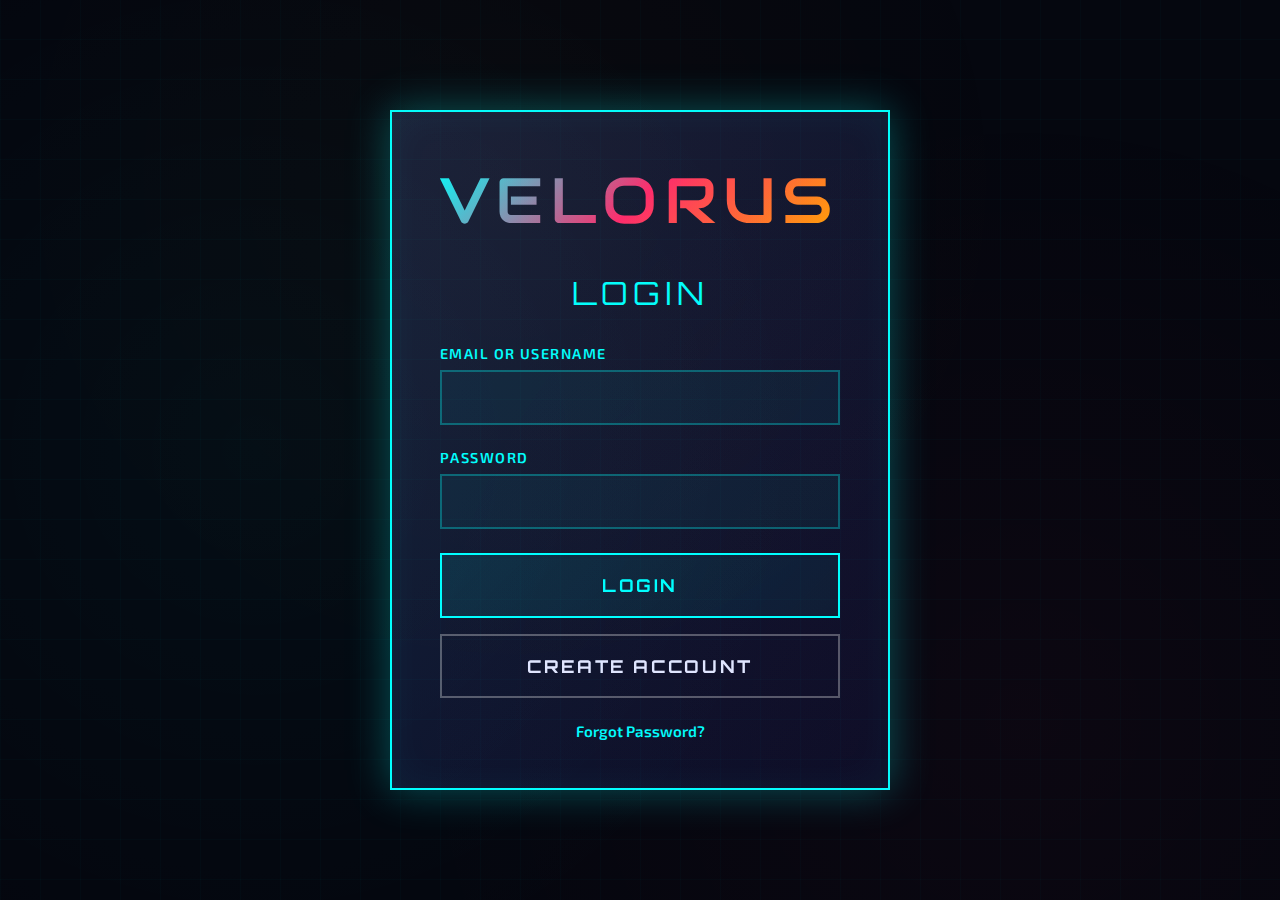
<file: index.html>
<!DOCTYPE html>
<html lang="en">
<head>
    <meta charset="UTF-8">
    <meta name="viewport" content="width=device-width, initial-scale=1.0">
    <title>VELORUSH - Rebuild Edition</title>
    <style>
        @import url('https://fonts.googleapis.com/css2?family=Orbitron:wght@400;500;600;700;800;900&family=Exo+2:wght@100;200;300;400;500;600;700;800;900&family=Audiowide&display=swap');
        
        * {
            margin: 0;
            padding: 0;
            box-sizing: border-box;
        }
        
        :root {
            --primary: #00ffff;
            --secondary: #ff2a6d;
            --accent: #ffaa00;
            --dark: #0a0e27;
            --darker: #05070f;
            --surface: #1a1f3a;
            --text: #e0e6ff;
            --success: #00ff88;
            --danger: #ff3366;
        }
        
        body {
            font-family: 'Exo 2', sans-serif;
            background: var(--darker);
            color: var(--text);
            overflow-x: hidden;
            position: relative;
        }
        
        /* Animated background */
        body::before {
            content: '';
            position: fixed;
            top: 0;
            left: 0;
            width: 100%;
            height: 100%;
            background: 
                radial-gradient(circle at 20% 50%, rgba(0,255,255,0.03) 0%, transparent 50%),
                radial-gradient(circle at 80% 80%, rgba(255,42,109,0.03) 0%, transparent 50%),
                radial-gradient(circle at 40% 20%, rgba(255,170,0,0.02) 0%, transparent 50%);
            pointer-events: none;
            z-index: 0;
        }
        
        body::after {
            content: '';
            position: fixed;
            top: 0;
            left: 0;
            width: 100%;
            height: 100%;
            background: 
                linear-gradient(90deg, rgba(0,255,255,0.02) 1px, transparent 1px),
                linear-gradient(0deg, rgba(0,255,255,0.02) 1px, transparent 1px);
            background-size: 40px 40px;
            pointer-events: none;
            z-index: 0;
            animation: gridMove 20s linear infinite;
        }
        
        @keyframes gridMove {
            0% { transform: translate(0, 0); }
            100% { transform: translate(40px, 40px); }
        }
        
        .container {
            position: relative;
            z-index: 1;
            max-width: 1400px;
            margin: 0 auto;
            padding: 2rem;
        }
        
        /* Auth screens */
        .auth-screen {
            display: none;
            min-height: 100vh;
            justify-content: center;
            align-items: center;
            padding: 2rem;
        }
        
        .auth-screen.active {
            display: flex;
        }
        
        .auth-container {
            background: linear-gradient(135deg, rgba(26,31,58,0.95) 0%, rgba(10,14,39,0.95) 100%);
            border: 2px solid var(--primary);
            box-shadow: 0 0 40px rgba(0,255,255,0.3), inset 0 0 40px rgba(0,255,255,0.05);
            padding: 3rem;
            max-width: 500px;
            width: 100%;
            animation: slideUp 0.6s ease-out;
        }
        
        @keyframes slideUp {
            from {
                opacity: 0;
                transform: translateY(30px);
            }
            to {
                opacity: 1;
                transform: translateY(0);
            }
        }
        
        .auth-logo {
            font-family: 'Audiowide', cursive;
            font-size: 4rem;
            text-align: center;
            background: linear-gradient(135deg, var(--primary), var(--secondary), var(--accent));
            -webkit-background-clip: text;
            -webkit-text-fill-color: transparent;
            background-clip: text;
            margin-bottom: 2rem;
            letter-spacing: 0.1em;
            animation: glow 3s ease-in-out infinite;
        }
        
        @keyframes glow {
            0%, 100% { filter: drop-shadow(0 0 10px var(--primary)); }
            50% { filter: drop-shadow(0 0 20px var(--secondary)); }
        }
        
        .auth-title {
            font-family: 'Orbitron', sans-serif;
            font-size: 2rem;
            text-align: center;
            margin-bottom: 2rem;
            color: var(--primary);
            text-transform: uppercase;
            letter-spacing: 0.15em;
        }
        
        .form-group {
            margin-bottom: 1.5rem;
        }
        
        .form-label {
            display: block;
            font-size: 0.9rem;
            font-weight: 600;
            margin-bottom: 0.5rem;
            color: var(--primary);
            text-transform: uppercase;
            letter-spacing: 0.1em;
        }
        
        .form-input {
            width: 100%;
            padding: 1rem;
            background: rgba(0,255,255,0.05);
            border: 2px solid rgba(0,255,255,0.3);
            color: var(--text);
            font-size: 1rem;
            font-family: 'Exo 2', sans-serif;
            transition: all 0.3s ease;
        }
        
        .form-input:focus {
            outline: none;
            border-color: var(--primary);
            box-shadow: 0 0 15px rgba(0,255,255,0.3);
            background: rgba(0,255,255,0.1);
        }
        
        .btn {
            width: 100%;
            padding: 1.2rem;
            font-family: 'Orbitron', sans-serif;
            font-size: 1.1rem;
            font-weight: 700;
            text-transform: uppercase;
            letter-spacing: 0.15em;
            border: 2px solid var(--primary);
            background: linear-gradient(135deg, rgba(0,255,255,0.1), rgba(0,255,255,0.05));
            color: var(--primary);
            cursor: pointer;
            transition: all 0.3s ease;
            position: relative;
            overflow: hidden;
        }
        
        .btn::before {
            content: '';
            position: absolute;
            top: 0;
            left: -100%;
            width: 100%;
            height: 100%;
            background: linear-gradient(90deg, transparent, rgba(0,255,255,0.3), transparent);
            transition: left 0.5s ease;
        }
        
        .btn:hover {
            background: linear-gradient(135deg, rgba(0,255,255,0.2), rgba(0,255,255,0.1));
            box-shadow: 0 0 20px rgba(0,255,255,0.4);
            transform: translateY(-2px);
        }
        
        .btn:hover::before {
            left: 100%;
        }
        
        .btn:active {
            transform: translateY(0);
        }
        
        .btn-secondary {
            background: none;
            border-color: rgba(255,255,255,0.3);
            color: var(--text);
            margin-top: 1rem;
        }
        
        .btn-secondary:hover {
            border-color: var(--secondary);
            color: var(--secondary);
            box-shadow: 0 0 20px rgba(255,42,109,0.3);
        }
        
        .auth-link {
            text-align: center;
            margin-top: 1.5rem;
            font-size: 0.95rem;
        }
        
        .auth-link a {
            color: var(--primary);
            text-decoration: none;
            font-weight: 600;
            transition: all 0.3s ease;
        }
        
        .auth-link a:hover {
            color: var(--secondary);
            text-shadow: 0 0 10px var(--secondary);
        }
        
        .error-message {
            background: rgba(255,51,102,0.1);
            border: 1px solid var(--danger);
            color: var(--danger);
            padding: 1rem;
            margin-bottom: 1rem;
            text-align: center;
            font-size: 0.9rem;
            animation: shake 0.5s ease;
        }
        
        @keyframes shake {
            0%, 100% { transform: translateX(0); }
            25% { transform: translateX(-10px); }
            75% { transform: translateX(10px); }
        }
        
        .success-message {
            background: rgba(0,255,136,0.1);
            border: 1px solid var(--success);
            color: var(--success);
            padding: 1rem;
            margin-bottom: 1rem;
            text-align: center;
            font-size: 0.9rem;
        }
        
        /* Main game UI */
        .game-wrapper {
            display: none;
            min-height: 100vh;
        }
        
        .game-wrapper.active {
            display: block;
        }
        
        /* Header */
        .game-header {
            position: fixed;
            top: 0;
            left: 0;
            right: 0;
            z-index: 1000;
            background: rgba(10,14,39,0.95);
            backdrop-filter: blur(10px);
            border-bottom: 2px solid var(--primary);
            padding: 1rem 2rem;
            display: flex;
            justify-content: space-between;
            align-items: center;
        }
        
        .game-logo {
            font-family: 'Audiowide', cursive;
            font-size: 2rem;
            background: linear-gradient(135deg, var(--primary), var(--accent));
            -webkit-background-clip: text;
            -webkit-text-fill-color: transparent;
            background-clip: text;
            letter-spacing: 0.1em;
        }
        
        .player-info {
            display: flex;
            gap: 2rem;
            align-items: center;
        }
        
        .stat-display {
            display: flex;
            align-items: center;
            gap: 0.5rem;
            font-family: 'Orbitron', sans-serif;
            font-weight: 600;
        }
        
        .stat-icon {
            font-size: 1.2rem;
        }
        
        .stat-value {
            color: var(--accent);
            font-size: 1.1rem;
        }
        
        .logout-btn {
            padding: 0.6rem 1.5rem;
            background: rgba(255,51,102,0.2);
            border: 2px solid var(--danger);
            color: var(--danger);
            font-family: 'Orbitron', sans-serif;
            font-weight: 600;
            cursor: pointer;
            transition: all 0.3s ease;
            text-transform: uppercase;
            font-size: 0.85rem;
            letter-spacing: 0.1em;
        }
        
        .logout-btn:hover {
            background: rgba(255,51,102,0.3);
            box-shadow: 0 0 15px rgba(255,51,102,0.4);
        }
        
        /* Main menu */
        .main-menu {
            min-height: 100vh;
            display: flex;
            flex-direction: column;
            justify-content: center;
            align-items: center;
            padding: 6rem 2rem 2rem;
        }
        
        .menu-grid {
            display: grid;
            grid-template-columns: repeat(3, 1fr);
            gap: 2rem;
            max-width: 1200px;
            width: 100%;
            margin-top: 3rem;
        }
        
        .menu-card {
            background: linear-gradient(135deg, rgba(26,31,58,0.6), rgba(10,14,39,0.6));
            border: 2px solid var(--primary);
            padding: 3rem 2rem;
            cursor: pointer;
            transition: all 0.3s ease;
            position: relative;
            overflow: hidden;
        }
        
        .menu-card::before {
            content: '';
            position: absolute;
            top: -50%;
            left: -50%;
            width: 200%;
            height: 200%;
            background: linear-gradient(45deg, transparent, rgba(0,255,255,0.1), transparent);
            transform: rotate(45deg);
            transition: all 0.6s ease;
        }
        
        .menu-card:hover::before {
            left: 100%;
        }
        
        .menu-card:hover {
            border-color: var(--secondary);
            box-shadow: 0 0 30px rgba(0,255,255,0.3);
            transform: translateY(-10px);
        }
        
        .menu-icon {
            font-size: 4rem;
            text-align: center;
            margin-bottom: 1rem;
        }
        
        .menu-title {
            font-family: 'Orbitron', sans-serif;
            font-size: 1.8rem;
            text-align: center;
            color: var(--primary);
            margin-bottom: 0.5rem;
            text-transform: uppercase;
            letter-spacing: 0.1em;
        }
        
        .menu-description {
            text-align: center;
            font-size: 0.95rem;
            color: rgba(224,230,255,0.7);
            line-height: 1.5;
        }
        
        /* Game screens */
        .game-screen {
            display: none;
            min-height: 100vh;
            padding: 6rem 2rem 2rem;
        }
        
        .game-screen.active {
            display: block;
            animation: fadeIn 0.5s ease;
        }
        
        @keyframes fadeIn {
            from { opacity: 0; }
            to { opacity: 1; }
        }
        
        .screen-header {
            display: flex;
            justify-content: space-between;
            align-items: center;
            margin-bottom: 2rem;
        }
        
        .screen-title {
            font-family: 'Orbitron', sans-serif;
            font-size: 3rem;
            color: var(--primary);
            text-transform: uppercase;
            letter-spacing: 0.15em;
        }
        
        .back-button {
            padding: 0.8rem 2rem;
            background: rgba(255,255,255,0.05);
            border: 2px solid rgba(255,255,255,0.3);
            color: var(--text);
            font-family: 'Orbitron', sans-serif;
            font-weight: 600;
            cursor: pointer;
            transition: all 0.3s ease;
            text-transform: uppercase;
            letter-spacing: 0.1em;
        }
        
        .back-button:hover {
            border-color: var(--primary);
            color: var(--primary);
            box-shadow: 0 0 15px rgba(0,255,255,0.3);
        }
        
        /* Racing viewport */
        .racing-viewport {
            width: 100%;
            max-width: 1400px;
            margin: 0 auto;
            aspect-ratio: 16/9;
            background: linear-gradient(180deg, #1a0a2e 0%, #0a0612 100%);
            border: 3px solid var(--primary);
            box-shadow: 0 0 40px rgba(0,255,255,0.4);
            position: relative;
            overflow: hidden;
        }
        
        /* Enhanced road with perspective */
        .road-system {
            position: absolute;
            bottom: 0;
            left: 0;
            right: 0;
            height: 100%;
            perspective: 800px;
            perspective-origin: 50% 100%;
        }
        
        .road-surface {
            position: absolute;
            bottom: -50%;
            left: 50%;
            transform: translateX(-50%) rotateX(75deg);
            width: 200%;
            height: 400%;
            background: 
                linear-gradient(90deg, 
                    transparent 0%, 
                    transparent 44%, 
                    var(--accent) 45%,
                    var(--accent) 46%,
                    transparent 47%,
                    transparent 53%,
                    var(--accent) 54%,
                    var(--accent) 55%,
                    transparent 56%,
                    transparent 100%
                ),
                repeating-linear-gradient(
                    0deg,
                    #2a2a3e 0px,
                    #2a2a3e 100px,
                    #1a1a2e 100px,
                    #1a1a2e 110px,
                    transparent 110px,
                    transparent 120px
                );
            transform-style: preserve-3d;
        }
        
        .road-surface.moving {
            animation: roadFlow 1.5s linear infinite;
        }
        
        @keyframes roadFlow {
            0% { transform: translateX(-50%) translateY(0) rotateX(75deg); }
            100% { transform: translateX(-50%) translateY(120px) rotateX(75deg); }
        }
        
        /* Enhanced player car */
        .player-vehicle {
            position: absolute;
            bottom: 20%;
            left: 50%;
            transform: translateX(-50%);
            width: 140px;
            height: 240px;
            transition: left 0.15s ease-out, transform 0.15s ease-out;
            z-index: 100;
        }
        
        .vehicle-chassis {
            width: 100%;
            height: 100%;
            background: linear-gradient(135deg, #ff6b35 0%, #ff8c5a 50%, #ff6b35 100%);
            clip-path: polygon(25% 0%, 75% 0%, 100% 25%, 100% 100%, 0% 100%, 0% 25%);
            position: relative;
            box-shadow: 0 15px 40px rgba(255,107,53,0.8);
            filter: brightness(1.1);
        }
        
        .vehicle-windshield {
            position: absolute;
            top: 8%;
            left: 18%;
            width: 64%;
            height: 22%;
            background: linear-gradient(180deg, rgba(0,217,255,0.4), rgba(0,217,255,0.2));
            clip-path: polygon(15% 0%, 85% 0%, 100% 100%, 0% 100%);
            border: 1px solid rgba(0,255,255,0.5);
        }
        
        .vehicle-headlights {
            position: absolute;
            bottom: 8%;
            width: 35%;
            height: 12px;
            background: var(--primary);
            box-shadow: 0 0 25px var(--primary), 0 0 50px var(--primary);
        }
        
        .vehicle-headlights.left {
            left: 8%;
        }
        
        .vehicle-headlights.right {
            right: 8%;
        }
        
        .vehicle-spoiler {
            position: absolute;
            top: 15%;
            left: 10%;
            width: 80%;
            height: 6px;
            background: linear-gradient(90deg, transparent, var(--primary), transparent);
            box-shadow: 0 0 10px var(--primary);
        }
        
        /* AI vehicles */
        .ai-vehicle {
            position: absolute;
            width: 100px;
            height: 180px;
            transition: all 0.2s linear;
            z-index: 50;
        }
        
        .ai-vehicle .vehicle-chassis {
            background: linear-gradient(135deg, #00d4ff 0%, #0099cc 50%, #00d4ff 100%);
            box-shadow: 0 10px 30px rgba(0,212,255,0.6);
        }
        
        /* HUD System */
        .hud-overlay {
            position: absolute;
            top: 0;
            left: 0;
            right: 0;
            bottom: 0;
            pointer-events: none;
            z-index: 200;
        }
        
        .speedometer {
            position: absolute;
            bottom: 40px;
            right: 40px;
            text-align: center;
        }
        
        .speed-number {
            font-family: 'Orbitron', sans-serif;
            font-size: 5rem;
            font-weight: 900;
            line-height: 1;
            color: var(--primary);
            text-shadow: 0 0 30px var(--primary);
            letter-spacing: -0.05em;
        }
        
        .speed-unit {
            font-family: 'Orbitron', sans-serif;
            font-size: 1.3rem;
            font-weight: 700;
            color: var(--text);
            letter-spacing: 0.2em;
            margin-top: 0.3rem;
        }
        
        .position-indicator {
            position: absolute;
            top: 40px;
            left: 40px;
            font-family: 'Orbitron', sans-serif;
            font-size: 4rem;
            font-weight: 900;
            color: var(--accent);
            text-shadow: 0 0 20px var(--accent);
        }
        
        .lap-counter {
            position: absolute;
            top: 40px;
            right: 40px;
            font-family: 'Orbitron', sans-serif;
            font-size: 1.6rem;
            font-weight: 700;
            color: var(--text);
        }
        
        .race-timer {
            position: absolute;
            top: 120px;
            right: 40px;
            font-family: 'Orbitron', sans-serif;
            font-size: 2rem;
            font-weight: 700;
            color: var(--success);
            text-shadow: 0 0 15px var(--success);
        }
        
        .minimap-container {
            position: absolute;
            bottom: 40px;
            left: 40px;
            width: 200px;
            height: 200px;
            background: rgba(10,14,39,0.9);
            border: 2px solid var(--primary);
            box-shadow: 0 0 20px rgba(0,255,255,0.3);
            padding: 1rem;
        }
        
        .minimap-title {
            font-family: 'Orbitron', sans-serif;
            font-size: 0.9rem;
            font-weight: 700;
            color: var(--primary);
            margin-bottom: 0.5rem;
            text-transform: uppercase;
        }
        
        .minimap-location {
            font-size: 0.85rem;
            color: rgba(224,230,255,0.7);
        }
        
        /* Race controls */
        .race-controls {
            display: flex;
            gap: 1.5rem;
            justify-content: center;
            margin-top: 2rem;
            flex-wrap: wrap;
        }
        
        .control-button {
            padding: 1rem 2.5rem;
            font-family: 'Orbitron', sans-serif;
            font-size: 1.1rem;
            font-weight: 700;
            background: linear-gradient(135deg, rgba(0,255,255,0.1), rgba(0,255,255,0.05));
            border: 2px solid var(--primary);
            color: var(--primary);
            cursor: pointer;
            transition: all 0.3s ease;
            text-transform: uppercase;
            letter-spacing: 0.1em;
        }
        
        .control-button:hover {
            background: linear-gradient(135deg, rgba(0,255,255,0.2), rgba(0,255,255,0.1));
            box-shadow: 0 0 25px rgba(0,255,255,0.4);
            transform: translateY(-3px);
        }
        
        .control-button.active {
            background: linear-gradient(135deg, rgba(0,255,255,0.3), rgba(0,255,255,0.2));
            border-color: var(--accent);
            color: var(--accent);
        }
        
        /* Garage */
        .garage-content {
            max-width: 1400px;
            margin: 0 auto;
        }
        
        .garage-empty {
            text-align: center;
            padding: 4rem 2rem;
            background: linear-gradient(135deg, rgba(26,31,58,0.4), rgba(10,14,39,0.4));
            border: 2px dashed var(--primary);
            margin: 2rem 0;
        }
        
        .empty-icon {
            font-size: 6rem;
            margin-bottom: 1.5rem;
            opacity: 0.5;
        }
        
        .empty-title {
            font-family: 'Orbitron', sans-serif;
            font-size: 2rem;
            color: var(--primary);
            margin-bottom: 1rem;
        }
        
        .empty-description {
            font-size: 1.1rem;
            color: rgba(224,230,255,0.7);
            max-width: 500px;
            margin: 0 auto 2rem;
            line-height: 1.6;
        }
        
        .vehicle-grid {
            display: grid;
            grid-template-columns: repeat(auto-fill, minmax(350px, 1fr));
            gap: 2rem;
            margin-top: 2rem;
        }
        
        .vehicle-card {
            background: linear-gradient(135deg, rgba(26,31,58,0.7), rgba(10,14,39,0.7));
            border: 2px solid var(--primary);
            padding: 1.5rem;
            transition: all 0.3s ease;
            cursor: pointer;
            position: relative;
            overflow: hidden;
        }
        
        .vehicle-card::before {
            content: '';
            position: absolute;
            top: -100%;
            left: 0;
            width: 100%;
            height: 100%;
            background: linear-gradient(180deg, transparent, rgba(0,255,255,0.1));
            transition: top 0.5s ease;
        }
        
        .vehicle-card:hover::before {
            top: 0;
        }
        
        .vehicle-card:hover {
            border-color: var(--secondary);
            box-shadow: 0 0 30px rgba(0,255,255,0.3);
            transform: translateY(-5px);
        }
        
        .vehicle-preview {
            width: 100%;
            aspect-ratio: 16/9;
            background: linear-gradient(135deg, var(--dark) 0%, var(--darker) 100%);
            display: flex;
            align-items: center;
            justify-content: center;
            font-size: 5rem;
            margin-bottom: 1rem;
            border: 1px solid rgba(0,255,255,0.2);
        }
        
        .vehicle-name {
            font-family: 'Orbitron', sans-serif;
            font-size: 1.8rem;
            font-weight: 700;
            color: var(--text);
            margin-bottom: 0.5rem;
        }
        
        .vehicle-class {
            font-size: 1rem;
            color: var(--accent);
            font-weight: 600;
            text-transform: uppercase;
            letter-spacing: 0.1em;
            margin-bottom: 1rem;
        }
        
        .vehicle-stats {
            display: grid;
            grid-template-columns: 1fr 1fr;
            gap: 1rem;
        }
        
        .stat-item {
            display: flex;
            flex-direction: column;
        }
        
        .stat-label {
            font-size: 0.85rem;
            color: rgba(224,230,255,0.6);
            margin-bottom: 0.3rem;
            text-transform: uppercase;
            letter-spacing: 0.05em;
        }
        
        .stat-value {
            font-family: 'Orbitron', sans-serif;
            font-size: 1.4rem;
            font-weight: 700;
            color: var(--primary);
        }
        
        .stat-bar {
            height: 6px;
            background: rgba(0,255,255,0.2);
            margin-top: 0.4rem;
            position: relative;
            overflow: hidden;
        }
        
        .stat-progress {
            height: 100%;
            background: linear-gradient(90deg, var(--primary), var(--accent));
            transition: width 1s ease;
            box-shadow: 0 0 10px var(--primary);
        }
        
        /* Tutorial */
        .tutorial-overlay {
            position: fixed;
            top: 0;
            left: 0;
            right: 0;
            bottom: 0;
            background: rgba(10,14,39,0.95);
            z-index: 2000;
            display: none;
            justify-content: center;
            align-items: center;
            padding: 2rem;
        }
        
        .tutorial-overlay.active {
            display: flex;
            animation: fadeIn 0.5s ease;
        }
        
        .tutorial-content {
            max-width: 700px;
            background: linear-gradient(135deg, rgba(26,31,58,0.95), rgba(10,14,39,0.95));
            border: 3px solid var(--primary);
            padding: 3rem;
            box-shadow: 0 0 50px rgba(0,255,255,0.5);
        }
        
        .tutorial-title {
            font-family: 'Orbitron', sans-serif;
            font-size: 2.5rem;
            color: var(--primary);
            margin-bottom: 1.5rem;
            text-transform: uppercase;
            letter-spacing: 0.1em;
        }
        
        .tutorial-text {
            font-size: 1.1rem;
            line-height: 1.8;
            color: var(--text);
            margin-bottom: 2rem;
        }
        
        .tutorial-controls {
            background: rgba(0,255,255,0.05);
            border: 1px solid var(--primary);
            padding: 1.5rem;
            margin-bottom: 2rem;
        }
        
        .control-row {
            display: flex;
            justify-content: space-between;
            align-items: center;
            padding: 0.8rem 0;
            border-bottom: 1px solid rgba(0,255,255,0.2);
        }
        
        .control-row:last-child {
            border-bottom: none;
        }
        
        .control-key {
            font-family: 'Orbitron', sans-serif;
            font-weight: 700;
            color: var(--accent);
            font-size: 1.1rem;
        }
        
        .control-action {
            color: rgba(224,230,255,0.8);
        }
        
        /* Responsive */
        @media (max-width: 1024px) {
            .menu-grid {
                grid-template-columns: repeat(2, 1fr);
            }
        }
        
        @media (max-width: 768px) {
            .menu-grid {
                grid-template-columns: 1fr;
            }
            
            .game-header {
                flex-direction: column;
                gap: 1rem;
            }
            
            .player-info {
                flex-wrap: wrap;
                gap: 1rem;
            }
            
            .screen-title {
                font-size: 2rem;
            }
            
            .vehicle-grid {
                grid-template-columns: 1fr;
            }
        }
    </style>
</head>
<body>
    <!-- Login Screen -->
    <div id="loginScreen" class="auth-screen active">
        <div class="auth-container">
            <div class="auth-logo">VELORUSH</div>
            <div class="auth-title">Login</div>
            <div id="loginError" class="error-message" style="display: none;"></div>
            <form id="loginForm" onsubmit="handleLogin(event)">
                <div class="form-group">
                    <label class="form-label">Email or Username</label>
                    <input type="text" class="form-input" id="loginIdentifier" required autocomplete="username">
                </div>
                <div class="form-group">
                    <label class="form-label">Password</label>
                    <input type="password" class="form-input" id="loginPassword" required autocomplete="current-password">
                </div>
                <button type="submit" class="btn">Login</button>
                <button type="button" class="btn btn-secondary" onclick="showSignup()">Create Account</button>
            </form>
            <div class="auth-link">
                <a href="#" onclick="showPasswordReset(); return false;">Forgot Password?</a>
            </div>
        </div>
    </div>

    <!-- Signup Screen -->
    <div id="signupScreen" class="auth-screen">
        <div class="auth-container">
            <div class="auth-logo">VELORUSH</div>
            <div class="auth-title">Create Account</div>
            <div id="signupError" class="error-message" style="display: none;"></div>
            <div id="signupSuccess" class="success-message" style="display: none;"></div>
            <form id="signupForm" onsubmit="handleSignup(event)">
                <div class="form-group">
                    <label class="form-label">Username</label>
                    <input type="text" class="form-input" id="signupUsername" required minlength="3" autocomplete="username">
                </div>
                <div class="form-group">
                    <label class="form-label">Email</label>
                    <input type="email" class="form-input" id="signupEmail" required autocomplete="email">
                </div>
                <div class="form-group">
                    <label class="form-label">Password</label>
                    <input type="password" class="form-input" id="signupPassword" required minlength="6" autocomplete="new-password">
                </div>
                <div class="form-group">
                    <label class="form-label">Confirm Password</label>
                    <input type="password" class="form-input" id="signupConfirmPassword" required autocomplete="new-password">
                </div>
                <button type="submit" class="btn">Sign Up</button>
                <button type="button" class="btn btn-secondary" onclick="showLogin()">Back to Login</button>
            </form>
        </div>
    </div>

    <!-- Password Reset Screen -->
    <div id="resetScreen" class="auth-screen">
        <div class="auth-container">
            <div class="auth-logo">VELORUSH</div>
            <div class="auth-title">Reset Password</div>
            <div id="resetError" class="error-message" style="display: none;"></div>
            <div id="resetSuccess" class="success-message" style="display: none;"></div>
            <form id="resetForm" onsubmit="handlePasswordReset(event)">
                <div class="form-group">
                    <label class="form-label">Email</label>
                    <input type="email" class="form-input" id="resetEmail" required>
                </div>
                <button type="submit" class="btn">Send Reset Link</button>
                <button type="button" class="btn btn-secondary" onclick="showLogin()">Back to Login</button>
            </form>
        </div>
    </div>

    <!-- Main Game -->
    <div id="gameWrapper" class="game-wrapper">
        <!-- Header -->
        <header class="game-header">
            <div class="game-logo">VELORUSH</div>
            <div class="player-info">
                <div class="stat-display">
                    <span class="stat-icon">👤</span>
                    <span class="stat-value" id="playerUsername">Player</span>
                </div>
                <div class="stat-display">
                    <span class="stat-icon">💰</span>
                    <span class="stat-value" id="playerMoney">$0</span>
                </div>
                <div class="stat-display">
                    <span class="stat-icon">⭐</span>
                    <span class="stat-value" id="playerLevel">LVL 1</span>
                </div>
                <div class="stat-display">
                    <span class="stat-icon">🏆</span>
                    <span class="stat-value" id="playerWins">0</span>
                </div>
                <button class="logout-btn" onclick="handleLogout()">Logout</button>
            </div>
        </header>

        <!-- Main Menu -->
        <div id="mainMenu" class="main-menu active">
            <div class="container">
                <div class="menu-grid">
                    <div class="menu-card" onclick="showGameScreen('career')">
                        <div class="menu-icon">🏁</div>
                        <div class="menu-title">Career Mode</div>
                        <div class="menu-description">Build your reputation through championships and unlock new events</div>
                    </div>
                    
                    <div class="menu-card" onclick="showGameScreen('freeRoam')">
                        <div class="menu-icon">🌴</div>
                        <div class="menu-title">Free Roam</div>
                        <div class="menu-description">Explore Los Angeles at your own pace and discover hidden locations</div>
                    </div>
                    
                    <div class="menu-card" onclick="showGameScreen('multiplayer')">
                        <div class="menu-icon">👥</div>
                        <div class="menu-title">Multiplayer</div>
                        <div class="menu-description">Race against players worldwide in ranked competitions</div>
                    </div>
                    
                    <div class="menu-card" onclick="showGameScreen('garage')">
                        <div class="menu-icon">🚗</div>
                        <div class="menu-title">Garage</div>
                        <div class="menu-description">Manage your vehicle collection and customize your rides</div>
                    </div>
                    
                    <div class="menu-card" onclick="showGameScreen('dealership')">
                        <div class="menu-icon">🏪</div>
                        <div class="menu-title">Dealership</div>
                        <div class="menu-description">Purchase new vehicles to expand your collection</div>
                    </div>
                    
                    <div class="menu-card" onclick="showGameScreen('profile')">
                        <div class="menu-icon">📊</div>
                        <div class="menu-title">Profile</div>
                        <div class="menu-description">View your stats, achievements, and racing history</div>
                    </div>
                </div>
            </div>
        </div>

        <!-- Career Mode Screen -->
        <div id="careerScreen" class="game-screen">
            <div class="container">
                <div class="screen-header">
                    <h1 class="screen-title">Career Mode</h1>
                    <button class="back-button" onclick="showMainMenu()">← Back</button>
                </div>
                <div id="careerContent">
                    <div class="garage-empty">
                        <div class="empty-icon">🏆</div>
                        <div class="empty-title">Welcome to VELORUSH Career</div>
                        <div class="empty-description">
                            Complete tutorial races to earn your first credits and purchase your first vehicle.
                            The streets of Los Angeles are waiting for you!
                        </div>
                        <button class="btn" style="max-width: 300px; margin: 0 auto;" onclick="startTutorial()">
                            Start Tutorial Races
                        </button>
                    </div>
                </div>
            </div>
        </div>

        <!-- Free Roam Screen -->
        <div id="freeRoamScreen" class="game-screen">
            <div class="container">
                <div class="screen-header">
                    <h1 class="screen-title">Free Roam</h1>
                    <button class="back-button" onclick="showMainMenu()">← Back</button>
                </div>
                
                <div class="racing-viewport">
                    <div class="road-system">
                        <div class="road-surface" id="roadSurface"></div>
                    </div>
                    
                    <div class="player-vehicle" id="playerVehicle">
                        <div class="vehicle-chassis">
                            <div class="vehicle-windshield"></div>
                            <div class="vehicle-headlights left"></div>
                            <div class="vehicle-headlights right"></div>
                            <div class="vehicle-spoiler"></div>
                        </div>
                    </div>
                    
                    <div id="aiVehiclesContainer"></div>
                    
                    <div class="hud-overlay">
                        <div class="position-indicator" id="positionDisplay">1st</div>
                        <div class="lap-counter">
                            Lap <span id="currentLap">1</span> / <span id="totalLaps">3</span>
                        </div>
                        <div class="race-timer" id="raceTimer">00:00.000</div>
                        <div class="speedometer">
                            <div class="speed-number" id="speedDisplay">0</div>
                            <div class="speed-unit">MPH</div>
                        </div>
                        <div class="minimap-container">
                            <div class="minimap-title">📍 Location</div>
                            <div class="minimap-location">Downtown LA</div>
                            <div class="minimap-location" style="margin-top: 0.5rem; font-size: 0.75rem;">Pacific Coast Highway</div>
                        </div>
                    </div>
                </div>
                
                <div class="race-controls">
                    <button class="control-button" id="raceStartBtn" onclick="toggleRace()">Start Race</button>
                    <button class="control-button" onclick="cycleCamera()">Camera: <span id="cameraMode">Chase</span></button>
                    <button class="control-button" onclick="togglePhysicsMode()">Physics: <span id="physicsDisplay">Arcade</span></button>
                    <button class="control-button" onclick="toggleAssists()">Assists: <span id="assistsDisplay">On</span></button>
                </div>
                
                <div style="text-align: center; margin-top: 2rem; font-size: 1.1rem; opacity: 0.8;">
                    <p>🎮 Controls: <strong>W/↑</strong> Accelerate | <strong>S/↓</strong> Brake | <strong>A/D ← →</strong> Steer | <strong>Space</strong> Handbrake</p>
                </div>
            </div>
        </div>

        <!-- Garage Screen -->
        <div id="garageScreen" class="game-screen">
            <div class="container">
                <div class="screen-header">
                    <h1 class="screen-title">Garage</h1>
                    <button class="back-button" onclick="showMainMenu()">← Back</button>
                </div>
                <div class="garage-content">
                    <div id="garageVehicles" class="garage-empty">
                        <div class="empty-icon">🚗</div>
                        <div class="empty-title">Your Garage is Empty</div>
                        <div class="empty-description">
                            You don't own any vehicles yet. Complete tutorial races to earn credits,
                            then visit the dealership to purchase your first car!
                        </div>
                        <button class="btn" style="max-width: 300px; margin: 0 auto;" onclick="showGameScreen('dealership')">
                            Visit Dealership
                        </button>
                    </div>
                </div>
            </div>
        </div>

        <!-- Dealership Screen -->
        <div id="dealershipScreen" class="game-screen">
            <div class="container">
                <div class="screen-header">
                    <h1 class="screen-title">Dealership</h1>
                    <button class="back-button" onclick="showMainMenu()">← Back</button>
                </div>
                <div class="garage-content">
                    <div class="vehicle-grid" id="dealershipInventory">
                        <!-- Vehicles will be dynamically loaded -->
                    </div>
                </div>
            </div>
        </div>

        <!-- Multiplayer Screen -->
        <div id="multiplayerScreen" class="game-screen">
            <div class="container">
                <div class="screen-header">
                    <h1 class="screen-title">Multiplayer</h1>
                    <button class="back-button" onclick="showMainMenu()">← Back</button>
                </div>
                <div class="garage-empty">
                    <div class="empty-icon">🌐</div>
                    <div class="empty-title">Multiplayer Coming Soon</div>
                    <div class="empty-description">
                        Race against players worldwide, join crews, and compete in ranked seasons.
                        Online multiplayer will be available in the next update!
                    </div>
                </div>
            </div>
        </div>

        <!-- Profile Screen -->
        <div id="profileScreen" class="game-screen">
            <div class="container">
                <div class="screen-header">
                    <h1 class="screen-title">Profile</h1>
                    <button class="back-button" onclick="showMainMenu()">← Back</button>
                </div>
                <div id="profileContent">
                    <!-- Profile stats will be loaded here -->
                </div>
            </div>
        </div>
    </div>

    <!-- Tutorial Overlay -->
    <div id="tutorialOverlay" class="tutorial-overlay">
        <div class="tutorial-content">
            <div class="tutorial-title">Tutorial Race</div>
            <div class="tutorial-text">
                Welcome to VELORUSH! Complete this tutorial race to earn your first $5,000 and learn the basics of street racing in Los Angeles.
            </div>
            <div class="tutorial-controls">
                <div class="control-row">
                    <span class="control-key">W / ↑</span>
                    <span class="control-action">Accelerate</span>
                </div>
                <div class="control-row">
                    <span class="control-key">S / ↓</span>
                    <span class="control-action">Brake / Reverse</span>
                </div>
                <div class="control-row">
                    <span class="control-key">A D / ← →</span>
                    <span class="control-action">Steer Left / Right</span>
                </div>
                <div class="control-row">
                    <span class="control-key">Space</span>
                    <span class="control-action">Handbrake</span>
                </div>
            </div>
            <button class="btn" onclick="startRace()">Start Tutorial Race</button>
            <button class="btn btn-secondary" onclick="closeTutorial()">Maybe Later</button>
        </div>
    </div>

    <script>
        // ========================================
        // GAME STATE & DATA MANAGEMENT
        // ========================================
        
        const GameState = {
            currentUser: null,
            isRacing: false,
            currentSpeed: 0,
            targetSpeed: 0,
            playerPosition: 50,
            currentLap: 1,
            totalLaps: 3,
            raceStartTime: null,
            physicsMode: 'arcade',
            assists: true,
            cameraMode: 'chase',
            tutorialCompleted: false
        };
        
        // Simulated database (in production, this would be a real backend)
        const Database = {
            users: JSON.parse(localStorage.getItem('velorush_users') || '{}'),
            
            saveUser(user) {
                this.users[user.email] = user;
                localStorage.setItem('velorush_users', JSON.stringify(this.users));
            },
            
            getUser(identifier) {
                // Check by email
                if (this.users[identifier]) {
                    return this.users[identifier];
                }
                // Check by username
                return Object.values(this.users).find(u => u.username.toLowerCase() === identifier.toLowerCase());
            },
            
            userExists(email, username) {
                return this.users[email] || Object.values(this.users).some(u => u.username.toLowerCase() === username.toLowerCase());
            }
        };
        
        // Vehicle catalog
        const VehicleCatalog = [
            {
                id: 'civic_si',
                name: 'Honda Civic Si',
                class: 'Class C',
                category: 'JDM',
                price: 25000,
                speed: 7.2,
                acceleration: 7.5,
                handling: 8.0,
                braking: 7.8,
                icon: '🚙'
            },
            {
                id: 'mustang_gt',
                name: 'Ford Mustang GT',
                class: 'Class B',
                category: 'Muscle',
                price: 45000,
                speed: 8.0,
                acceleration: 8.5,
                handling: 7.0,
                braking: 7.5,
                icon: '🏎️'
            },
            {
                id: 'rx7',
                name: 'Mazda RX-7',
                class: 'Class A',
                category: 'JDM',
                price: 55000,
                speed: 8.5,
                acceleration: 8.2,
                handling: 9.0,
                braking: 8.5,
                icon: '🏁'
            },
            {
                id: 'supra_mk4',
                name: 'Toyota Supra MK4',
                class: 'Class A',
                category: 'JDM Legend',
                price: 65000,
                speed: 8.7,
                acceleration: 8.8,
                handling: 8.5,
                braking: 8.6,
                icon: '🚗'
            },
            {
                id: 'gtr_r35',
                name: 'Nissan GT-R R35',
                class: 'Class S1',
                category: 'Supercar',
                price: 110000,
                speed: 9.2,
                acceleration: 9.3,
                handling: 9.0,
                braking: 9.1,
                icon: '🚀'
            },
            {
                id: 'porsche_911',
                name: 'Porsche 911 Turbo S',
                class: 'Class S2',
                category: 'Track Weapon',
                price: 180000,
                speed: 9.6,
                acceleration: 9.8,
                handling: 9.7,
                braking: 9.8,
                icon: '⚡'
            }
        ];
        
        // ========================================
        // AUTHENTICATION SYSTEM
        // ========================================
        
        function showLogin() {
            hideAllScreens();
            document.getElementById('loginScreen').classList.add('active');
        }
        
        function showSignup() {
            hideAllScreens();
            document.getElementById('signupScreen').classList.add('active');
        }
        
        function showPasswordReset() {
            hideAllScreens();
            document.getElementById('resetScreen').classList.add('active');
        }
        
        function hideAllScreens() {
            document.querySelectorAll('.auth-screen').forEach(screen => {
                screen.classList.remove('active');
            });
        }
        
        function handleLogin(event) {
            event.preventDefault();
            
            const identifier = document.getElementById('loginIdentifier').value.trim();
            const password = document.getElementById('loginPassword').value;
            const errorDiv = document.getElementById('loginError');
            
            const user = Database.getUser(identifier);
            
            if (!user) {
                showError(errorDiv, 'Account not found. Please check your credentials.');
                return;
            }
            
            // Simple password check (in production, use proper hashing)
            if (user.password !== btoa(password)) {
                showError(errorDiv, 'Incorrect password. Please try again.');
                return;
            }
            
            // Successful login
            GameState.currentUser = user;
            loadGame();
        }
        
        function handleSignup(event) {
            event.preventDefault();
            
            const username = document.getElementById('signupUsername').value.trim();
            const email = document.getElementById('signupEmail').value.trim().toLowerCase();
            const password = document.getElementById('signupPassword').value;
            const confirmPassword = document.getElementById('signupConfirmPassword').value;
            const errorDiv = document.getElementById('signupError');
            const successDiv = document.getElementById('signupSuccess');
            
            // Validation
            if (password !== confirmPassword) {
                showError(errorDiv, 'Passwords do not match.');
                return;
            }
            
            if (password.length < 6) {
                showError(errorDiv, 'Password must be at least 6 characters long.');
                return;
            }
            
            if (Database.userExists(email, username)) {
                showError(errorDiv, 'An account with this email or username already exists.');
                return;
            }
            
            // Create new user
            const newUser = {
                id: Date.now().toString(),
                username: username,
                email: email,
                password: btoa(password), // Simple encoding (use proper hashing in production)
                money: 0,
                level: 1,
                xp: 0,
                wins: 0,
                races: 0,
                vehicles: [],
                achievements: [],
                reputation: 0,
                createdAt: new Date().toISOString()
            };
            
            Database.saveUser(newUser);
            
            // Show success message
            showSuccess(successDiv, 'Account created successfully! You can now login.');
            document.getElementById('signupForm').reset();
            
            setTimeout(() => {
                showLogin();
            }, 2000);
        }
        
        function handlePasswordReset(event) {
            event.preventDefault();
            
            const email = document.getElementById('resetEmail').value.trim().toLowerCase();
            const errorDiv = document.getElementById('resetError');
            const successDiv = document.getElementById('resetSuccess');
            
            const user = Database.getUser(email);
            
            if (!user) {
                showError(errorDiv, 'No account found with this email address.');
                return;
            }
            
            // Simulate sending reset email
            showSuccess(successDiv, 'Password reset link sent to your email! (Demo: Check console for password)');
            console.log('Password reset for:', email, 'Current password:', atob(user.password));
            
            setTimeout(() => {
                showLogin();
            }, 3000);
        }
        
        function handleLogout() {
            if (confirm('Are you sure you want to logout?')) {
                GameState.currentUser = null;
                showLogin();
                document.getElementById('gameWrapper').classList.remove('active');
            }
        }
        
        function showError(element, message) {
            element.textContent = message;
            element.style.display = 'block';
            setTimeout(() => {
                element.style.display = 'none';
            }, 5000);
        }
        
        function showSuccess(element, message) {
            element.textContent = message;
            element.style.display = 'block';
            setTimeout(() => {
                element.style.display = 'none';
            }, 5000);
        }
        
        // ========================================
        // GAME INITIALIZATION
        // ========================================
        
        function loadGame() {
            document.getElementById('loginScreen').classList.remove('active');
            document.getElementById('gameWrapper').classList.add('active');
            
            updatePlayerStats();
            loadGarage();
            loadDealership();
            
            // Show tutorial if first time
            if (GameState.currentUser.money === 0 && GameState.currentUser.vehicles.length === 0) {
                setTimeout(() => {
                    document.getElementById('tutorialOverlay').classList.add('active');
                }, 500);
            }
        }
        
        function updatePlayerStats() {
            const user = GameState.currentUser;
            document.getElementById('playerUsername').textContent = user.username;
            document.getElementById('playerMoney').textContent = '$' + user.money.toLocaleString();
            document.getElementById('playerLevel').textContent = 'LVL ' + user.level;
            document.getElementById('playerWins').textContent = user.wins;
        }
        
        function saveProgress() {
            if (GameState.currentUser) {
                Database.saveUser(GameState.currentUser);
                updatePlayerStats();
            }
        }
        
        // ========================================
        // NAVIGATION
        // ========================================
        
        function showMainMenu() {
            document.querySelectorAll('.game-screen').forEach(screen => {
                screen.classList.remove('active');
            });
            document.getElementById('mainMenu').classList.add('active');
            
            if (GameState.isRacing) {
                toggleRace();
            }
        }
        
        function showGameScreen(screenName) {
            document.getElementById('mainMenu').classList.remove('active');
            document.querySelectorAll('.game-screen').forEach(screen => {
                screen.classList.remove('active');
            });
            
            const screenId = screenName + 'Screen';
            const screen = document.getElementById(screenId);
            if (screen) {
                screen.classList.add('active');
            }
        }
        
        // ========================================
        // GARAGE SYSTEM
        // ========================================
        
        function loadGarage() {
            const container = document.getElementById('garageVehicles');
            const user = GameState.currentUser;
            
            if (user.vehicles.length === 0) {
                container.innerHTML = `
                    <div class="empty-icon">🚗</div>
                    <div class="empty-title">Your Garage is Empty</div>
                    <div class="empty-description">
                        You don't own any vehicles yet. Complete tutorial races to earn credits,
                        then visit the dealership to purchase your first car!
                    </div>
                    <button class="btn" style="max-width: 300px; margin: 0 auto;" onclick="showGameScreen('dealership')">
                        Visit Dealership
                    </button>
                `;
                return;
            }
            
            container.className = 'vehicle-grid';
            container.innerHTML = '';
            
            user.vehicles.forEach(vehicleId => {
                const vehicle = VehicleCatalog.find(v => v.id === vehicleId);
                if (vehicle) {
                    container.innerHTML += createVehicleCard(vehicle, true);
                }
            });
        }
        
        function loadDealership() {
            const container = document.getElementById('dealershipInventory');
            container.innerHTML = '';
            
            VehicleCatalog.forEach(vehicle => {
                const owned = GameState.currentUser.vehicles.includes(vehicle.id);
                container.innerHTML += createVehicleCard(vehicle, false, owned);
            });
        }
        
        function createVehicleCard(vehicle, isGarage, isOwned = false) {
            return `
                <div class="vehicle-card" ${!isGarage && !isOwned ? `onclick="purchaseVehicle('${vehicle.id}')"` : ''}>
                    <div class="vehicle-preview">${vehicle.icon}</div>
                    <div class="vehicle-name">${vehicle.name}</div>
                    <div class="vehicle-class">${vehicle.class} • ${vehicle.category}</div>
                    ${!isGarage ? `<div style="font-family: 'Orbitron', sans-serif; font-size: 1.5rem; color: var(--accent); margin-bottom: 1rem; font-weight: 700;">
                        ${isOwned ? 'OWNED' : '$' + vehicle.price.toLocaleString()}
                    </div>` : ''}
                    <div class="vehicle-stats">
                        <div class="stat-item">
                            <span class="stat-label">Speed</span>
                            <span class="stat-value">${vehicle.speed.toFixed(1)}</span>
                            <div class="stat-bar"><div class="stat-progress" style="width: ${vehicle.speed * 10}%"></div></div>
                        </div>
                        <div class="stat-item">
                            <span class="stat-label">Acceleration</span>
                            <span class="stat-value">${vehicle.acceleration.toFixed(1)}</span>
                            <div class="stat-bar"><div class="stat-progress" style="width: ${vehicle.acceleration * 10}%"></div></div>
                        </div>
                        <div class="stat-item">
                            <span class="stat-label">Handling</span>
                            <span class="stat-value">${vehicle.handling.toFixed(1)}</span>
                            <div class="stat-bar"><div class="stat-progress" style="width: ${vehicle.handling * 10}%"></div></div>
                        </div>
                        <div class="stat-item">
                            <span class="stat-label">Braking</span>
                            <span class="stat-value">${vehicle.braking.toFixed(1)}</span>
                            <div class="stat-bar"><div class="stat-progress" style="width: ${vehicle.braking * 10}%"></div></div>
                        </div>
                    </div>
                </div>
            `;
        }
        
        function purchaseVehicle(vehicleId) {
            const vehicle = VehicleCatalog.find(v => v.id === vehicleId);
            const user = GameState.currentUser;
            
            if (user.vehicles.includes(vehicleId)) {
                alert('You already own this vehicle!');
                return;
            }
            
            if (user.money < vehicle.price) {
                alert(`Insufficient funds! You need $${vehicle.price.toLocaleString()} but only have $${user.money.toLocaleString()}.`);
                return;
            }
            
            if (confirm(`Purchase ${vehicle.name} for $${vehicle.price.toLocaleString()}?`)) {
                user.money -= vehicle.price;
                user.vehicles.push(vehicleId);
                saveProgress();
                loadGarage();
                loadDealership();
                alert(`Congratulations! ${vehicle.name} has been added to your garage!`);
            }
        }
        
        // ========================================
        // RACING PHYSICS ENGINE
        // ========================================
        
        let physicsInterval = null;
        let aiVehicles = [];
        
        function toggleRace() {
            GameState.isRacing = !GameState.isRacing;
            const btn = document.getElementById('raceStartBtn');
            const road = document.getElementById('roadSurface');
            
            if (GameState.isRacing) {
                btn.textContent = 'Stop Race';
                btn.classList.add('active');
                road.classList.add('moving');
                GameState.raceStartTime = Date.now();
                startPhysicsEngine();
                spawnAIVehicles();
                updateRaceTimer();
            } else {
                btn.textContent = 'Start Race';
                btn.classList.remove('active');
                road.classList.remove('moving');
                stopPhysicsEngine();
                clearAIVehicles();
            }
        }
        
        function startPhysicsEngine() {
            GameState.targetSpeed = GameState.physicsMode === 'arcade' ? 180 : 150;
            
            physicsInterval = setInterval(() => {
                if (!GameState.isRacing) return;
                
                // Smooth acceleration with physics
                const accelRate = GameState.assists ? 3 : 2;
                if (GameState.currentSpeed < GameState.targetSpeed) {
                    GameState.currentSpeed += accelRate;
                }
                
                // Update display
                document.getElementById('speedDisplay').textContent = Math.floor(GameState.currentSpeed);
                
                // Update road animation speed
                const road = document.getElementById('roadSurface');
                const duration = Math.max(0.5, 2 - (GameState.currentSpeed / GameState.targetSpeed) * 1.5);
                road.style.animationDuration = duration + 's';
            }, 50);
        }
        
        function stopPhysicsEngine() {
            if (physicsInterval) {
                clearInterval(physicsInterval);
                physicsInterval = null;
            }
            GameState.currentSpeed = 0;
            GameState.targetSpeed = 0;
            document.getElementById('speedDisplay').textContent = '0';
        }
        
        function updateRaceTimer() {
            if (!GameState.isRacing) return;
            
            const elapsed = Date.now() - GameState.raceStartTime;
            const minutes = Math.floor(elapsed / 60000);
            const seconds = Math.floor((elapsed % 60000) / 1000);
            const milliseconds = elapsed % 1000;
            
            const timeString = `${minutes.toString().padStart(2, '0')}:${seconds.toString().padStart(2, '0')}.${milliseconds.toString().padStart(3, '0')}`;
            document.getElementById('raceTimer').textContent = timeString;
            
            requestAnimationFrame(updateRaceTimer);
        }
        
        function spawnAIVehicles() {
            const container = document.getElementById('aiVehiclesContainer');
            container.innerHTML = '';
            aiVehicles = [];
            
            for (let i = 0; i < 4; i++) {
                const ai = document.createElement('div');
                ai.className = 'ai-vehicle';
                ai.style.top = (10 + i * 12) + '%';
                ai.style.left = (35 + Math.random() * 30) + '%';
                ai.innerHTML = `
                    <div class="vehicle-chassis">
                        <div class="vehicle-windshield"></div>
                        <div class="vehicle-headlights left"></div>
                        <div class="vehicle-headlights right"></div>
                        <div class="vehicle-spoiler"></div>
                    </div>
                `;
                container.appendChild(ai);
                aiVehicles.push(ai);
                animateAIVehicle(ai);
            }
        }
        
        function animateAIVehicle(vehicle) {
            const interval = setInterval(() => {
                if (!GameState.isRacing) {
                    clearInterval(interval);
                    return;
                }
                
                let currentTop = parseFloat(vehicle.style.top);
                currentTop += 0.8;
                
                if (currentTop > 105) {
                    currentTop = -15;
                    vehicle.style.left = (35 + Math.random() * 30) + '%';
                }
                
                vehicle.style.top = currentTop + '%';
            }, 40);
        }
        
        function clearAIVehicles() {
            document.getElementById('aiVehiclesContainer').innerHTML = '';
            aiVehicles = [];
        }
        
        // ========================================
        // VEHICLE CONTROLS
        // ========================================
        
        let keys = {};
        
        document.addEventListener('keydown', (e) => {
            keys[e.key.toLowerCase()] = true;
            
            if (!GameState.isRacing) return;
            
            const vehicle = document.getElementById('playerVehicle');
            const currentLeft = parseFloat(vehicle.style.left || '50');
            
            // Steering
            if (keys['a'] || keys['arrowleft']) {
                if (currentLeft > 25) {
                    vehicle.style.left = (currentLeft - 1.5) + '%';
                    vehicle.style.transform = 'translateX(-50%) rotateZ(-3deg)';
                }
            }
            
            if (keys['d'] || keys['arrowright']) {
                if (currentLeft < 75) {
                    vehicle.style.left = (currentLeft + 1.5) + '%';
                    vehicle.style.transform = 'translateX(-50%) rotateZ(3deg)';
                }
            }
            
            // Acceleration
            if (keys['w'] || keys['arrowup']) {
                if (GameState.currentSpeed < GameState.targetSpeed + 20) {
                    GameState.currentSpeed += 4;
                }
            }
            
            // Braking
            if (keys['s'] || keys['arrowdown'] || keys[' ']) {
                if (GameState.currentSpeed > 0) {
                    GameState.currentSpeed -= 8;
                    document.getElementById('speedDisplay').textContent = Math.floor(Math.max(0, GameState.currentSpeed));
                }
            }
        });
        
        document.addEventListener('keyup', (e) => {
            keys[e.key.toLowerCase()] = false;
            
            if (!GameState.isRacing) return;
            
            const vehicle = document.getElementById('playerVehicle');
            
            if (!keys['a'] && !keys['arrowleft'] && !keys['d'] && !keys['arrowright']) {
                vehicle.style.transform = 'translateX(-50%) rotateZ(0deg)';
            }
        });
        
        // ========================================
        // GAME SETTINGS
        // ========================================
        
        function cycleCamera() {
            const modes = ['Chase', 'Hood', 'Cockpit', 'Cinematic'];
            const currentIndex = modes.indexOf(GameState.cameraMode);
            const nextIndex = (currentIndex + 1) % modes.length;
            GameState.cameraMode = modes[nextIndex];
            document.getElementById('cameraMode').textContent = GameState.cameraMode;
        }
        
        function togglePhysicsMode() {
            GameState.physicsMode = GameState.physicsMode === 'arcade' ? 'simulation' : 'arcade';
            document.getElementById('physicsDisplay').textContent = 
                GameState.physicsMode.charAt(0).toUpperCase() + GameState.physicsMode.slice(1);
        }
        
        function toggleAssists() {
            GameState.assists = !GameState.assists;
            document.getElementById('assistsDisplay').textContent = GameState.assists ? 'On' : 'Off';
        }
        
        // ========================================
        // TUTORIAL SYSTEM
        // ========================================
        
        function startTutorial() {
            document.getElementById('tutorialOverlay').classList.add('active');
        }
        
        function startRace() {
            document.getElementById('tutorialOverlay').classList.remove('active');
            showGameScreen('freeRoam');
            
            setTimeout(() => {
                toggleRace();
                
                // Simulate completing tutorial after 30 seconds
                setTimeout(() => {
                    if (GameState.isRacing) {
                        toggleRace();
                    }
                    
                    completeTutorial();
                }, 30000);
            }, 500);
        }
        
        function completeTutorial() {
            if (GameState.currentUser.money > 0) return; // Already completed
            
            GameState.currentUser.money = 5000;
            GameState.currentUser.races = 1;
            GameState.currentUser.xp = 100;
            saveProgress();
            
            alert('🏆 Tutorial Complete!\n\nYou earned $5,000!\nVisit the dealership to purchase your first vehicle.');
            
            loadGarage();
            loadDealership();
        }
        
        function closeTutorial() {
            document.getElementById('tutorialOverlay').classList.remove('active');
        }
        
        // ========================================
        // INITIALIZATION
        // ========================================
        
        // Initialize on load
        window.addEventListener('load', () => {
            // Check if user is already logged in (for demo purposes)
            const lastUser = localStorage.getItem('velorush_last_user');
            if (lastUser) {
                const user = Database.getUser(lastUser);
                if (user) {
                    GameState.currentUser = user;
                    loadGame();
                }
            }
        });
        
        // Save last user on logout
        window.addEventListener('beforeunload', () => {
            if (GameState.currentUser) {
                localStorage.setItem('velorush_last_user', GameState.currentUser.email);
            }
        });
    </script>
</body>
</html>
</file>
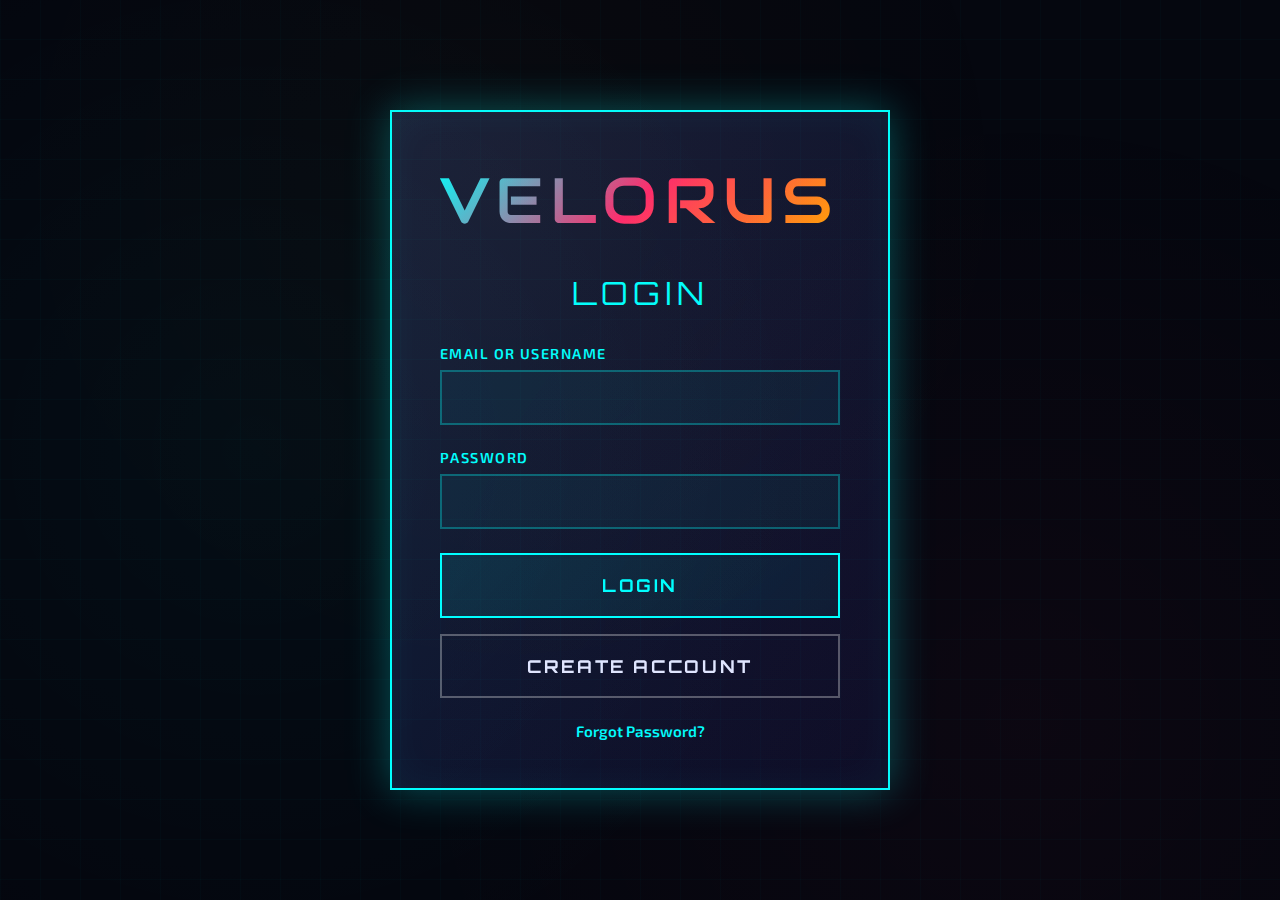
<file: velorush-rebuild.html>
<!DOCTYPE html>
<html lang="en">
<head>
    <meta charset="UTF-8">
    <meta name="viewport" content="width=device-width, initial-scale=1.0">
    <title>VELORUSH - Rebuild Edition</title>
    <style>
        @import url('https://fonts.googleapis.com/css2?family=Orbitron:wght@400;500;600;700;800;900&family=Exo+2:wght@100;200;300;400;500;600;700;800;900&family=Audiowide&display=swap');
        
        * {
            margin: 0;
            padding: 0;
            box-sizing: border-box;
        }
        
        :root {
            --primary: #00ffff;
            --secondary: #ff2a6d;
            --accent: #ffaa00;
            --dark: #0a0e27;
            --darker: #05070f;
            --surface: #1a1f3a;
            --text: #e0e6ff;
            --success: #00ff88;
            --danger: #ff3366;
        }
        
        body {
            font-family: 'Exo 2', sans-serif;
            background: var(--darker);
            color: var(--text);
            overflow-x: hidden;
            position: relative;
        }
        
        /* Animated background */
        body::before {
            content: '';
            position: fixed;
            top: 0;
            left: 0;
            width: 100%;
            height: 100%;
            background: 
                radial-gradient(circle at 20% 50%, rgba(0,255,255,0.03) 0%, transparent 50%),
                radial-gradient(circle at 80% 80%, rgba(255,42,109,0.03) 0%, transparent 50%),
                radial-gradient(circle at 40% 20%, rgba(255,170,0,0.02) 0%, transparent 50%);
            pointer-events: none;
            z-index: 0;
        }
        
        body::after {
            content: '';
            position: fixed;
            top: 0;
            left: 0;
            width: 100%;
            height: 100%;
            background: 
                linear-gradient(90deg, rgba(0,255,255,0.02) 1px, transparent 1px),
                linear-gradient(0deg, rgba(0,255,255,0.02) 1px, transparent 1px);
            background-size: 40px 40px;
            pointer-events: none;
            z-index: 0;
            animation: gridMove 20s linear infinite;
        }
        
        @keyframes gridMove {
            0% { transform: translate(0, 0); }
            100% { transform: translate(40px, 40px); }
        }
        
        .container {
            position: relative;
            z-index: 1;
            max-width: 1400px;
            margin: 0 auto;
            padding: 2rem;
        }
        
        /* Auth screens */
        .auth-screen {
            display: none;
            min-height: 100vh;
            justify-content: center;
            align-items: center;
            padding: 2rem;
        }
        
        .auth-screen.active {
            display: flex;
        }
        
        .auth-container {
            background: linear-gradient(135deg, rgba(26,31,58,0.95) 0%, rgba(10,14,39,0.95) 100%);
            border: 2px solid var(--primary);
            box-shadow: 0 0 40px rgba(0,255,255,0.3), inset 0 0 40px rgba(0,255,255,0.05);
            padding: 3rem;
            max-width: 500px;
            width: 100%;
            animation: slideUp 0.6s ease-out;
        }
        
        @keyframes slideUp {
            from {
                opacity: 0;
                transform: translateY(30px);
            }
            to {
                opacity: 1;
                transform: translateY(0);
            }
        }
        
        .auth-logo {
            font-family: 'Audiowide', cursive;
            font-size: 4rem;
            text-align: center;
            background: linear-gradient(135deg, var(--primary), var(--secondary), var(--accent));
            -webkit-background-clip: text;
            -webkit-text-fill-color: transparent;
            background-clip: text;
            margin-bottom: 2rem;
            letter-spacing: 0.1em;
            animation: glow 3s ease-in-out infinite;
        }
        
        @keyframes glow {
            0%, 100% { filter: drop-shadow(0 0 10px var(--primary)); }
            50% { filter: drop-shadow(0 0 20px var(--secondary)); }
        }
        
        .auth-title {
            font-family: 'Orbitron', sans-serif;
            font-size: 2rem;
            text-align: center;
            margin-bottom: 2rem;
            color: var(--primary);
            text-transform: uppercase;
            letter-spacing: 0.15em;
        }
        
        .form-group {
            margin-bottom: 1.5rem;
        }
        
        .form-label {
            display: block;
            font-size: 0.9rem;
            font-weight: 600;
            margin-bottom: 0.5rem;
            color: var(--primary);
            text-transform: uppercase;
            letter-spacing: 0.1em;
        }
        
        .form-input {
            width: 100%;
            padding: 1rem;
            background: rgba(0,255,255,0.05);
            border: 2px solid rgba(0,255,255,0.3);
            color: var(--text);
            font-size: 1rem;
            font-family: 'Exo 2', sans-serif;
            transition: all 0.3s ease;
        }
        
        .form-input:focus {
            outline: none;
            border-color: var(--primary);
            box-shadow: 0 0 15px rgba(0,255,255,0.3);
            background: rgba(0,255,255,0.1);
        }
        
        .btn {
            width: 100%;
            padding: 1.2rem;
            font-family: 'Orbitron', sans-serif;
            font-size: 1.1rem;
            font-weight: 700;
            text-transform: uppercase;
            letter-spacing: 0.15em;
            border: 2px solid var(--primary);
            background: linear-gradient(135deg, rgba(0,255,255,0.1), rgba(0,255,255,0.05));
            color: var(--primary);
            cursor: pointer;
            transition: all 0.3s ease;
            position: relative;
            overflow: hidden;
        }
        
        .btn::before {
            content: '';
            position: absolute;
            top: 0;
            left: -100%;
            width: 100%;
            height: 100%;
            background: linear-gradient(90deg, transparent, rgba(0,255,255,0.3), transparent);
            transition: left 0.5s ease;
        }
        
        .btn:hover {
            background: linear-gradient(135deg, rgba(0,255,255,0.2), rgba(0,255,255,0.1));
            box-shadow: 0 0 20px rgba(0,255,255,0.4);
            transform: translateY(-2px);
        }
        
        .btn:hover::before {
            left: 100%;
        }
        
        .btn:active {
            transform: translateY(0);
        }
        
        .btn-secondary {
            background: none;
            border-color: rgba(255,255,255,0.3);
            color: var(--text);
            margin-top: 1rem;
        }
        
        .btn-secondary:hover {
            border-color: var(--secondary);
            color: var(--secondary);
            box-shadow: 0 0 20px rgba(255,42,109,0.3);
        }
        
        .auth-link {
            text-align: center;
            margin-top: 1.5rem;
            font-size: 0.95rem;
        }
        
        .auth-link a {
            color: var(--primary);
            text-decoration: none;
            font-weight: 600;
            transition: all 0.3s ease;
        }
        
        .auth-link a:hover {
            color: var(--secondary);
            text-shadow: 0 0 10px var(--secondary);
        }
        
        .error-message {
            background: rgba(255,51,102,0.1);
            border: 1px solid var(--danger);
            color: var(--danger);
            padding: 1rem;
            margin-bottom: 1rem;
            text-align: center;
            font-size: 0.9rem;
            animation: shake 0.5s ease;
        }
        
        @keyframes shake {
            0%, 100% { transform: translateX(0); }
            25% { transform: translateX(-10px); }
            75% { transform: translateX(10px); }
        }
        
        .success-message {
            background: rgba(0,255,136,0.1);
            border: 1px solid var(--success);
            color: var(--success);
            padding: 1rem;
            margin-bottom: 1rem;
            text-align: center;
            font-size: 0.9rem;
        }
        
        /* Main game UI */
        .game-wrapper {
            display: none;
            min-height: 100vh;
        }
        
        .game-wrapper.active {
            display: block;
        }
        
        /* Header */
        .game-header {
            position: fixed;
            top: 0;
            left: 0;
            right: 0;
            z-index: 1000;
            background: rgba(10,14,39,0.95);
            backdrop-filter: blur(10px);
            border-bottom: 2px solid var(--primary);
            padding: 1rem 2rem;
            display: flex;
            justify-content: space-between;
            align-items: center;
        }
        
        .game-logo {
            font-family: 'Audiowide', cursive;
            font-size: 2rem;
            background: linear-gradient(135deg, var(--primary), var(--accent));
            -webkit-background-clip: text;
            -webkit-text-fill-color: transparent;
            background-clip: text;
            letter-spacing: 0.1em;
        }
        
        .player-info {
            display: flex;
            gap: 2rem;
            align-items: center;
        }
        
        .stat-display {
            display: flex;
            align-items: center;
            gap: 0.5rem;
            font-family: 'Orbitron', sans-serif;
            font-weight: 600;
        }
        
        .stat-icon {
            font-size: 1.2rem;
        }
        
        .stat-value {
            color: var(--accent);
            font-size: 1.1rem;
        }
        
        .logout-btn {
            padding: 0.6rem 1.5rem;
            background: rgba(255,51,102,0.2);
            border: 2px solid var(--danger);
            color: var(--danger);
            font-family: 'Orbitron', sans-serif;
            font-weight: 600;
            cursor: pointer;
            transition: all 0.3s ease;
            text-transform: uppercase;
            font-size: 0.85rem;
            letter-spacing: 0.1em;
        }
        
        .logout-btn:hover {
            background: rgba(255,51,102,0.3);
            box-shadow: 0 0 15px rgba(255,51,102,0.4);
        }
        
        /* Main menu */
        .main-menu {
            min-height: 100vh;
            display: flex;
            flex-direction: column;
            justify-content: center;
            align-items: center;
            padding: 6rem 2rem 2rem;
        }
        
        .menu-grid {
            display: grid;
            grid-template-columns: repeat(3, 1fr);
            gap: 2rem;
            max-width: 1200px;
            width: 100%;
            margin-top: 3rem;
        }
        
        .menu-card {
            background: linear-gradient(135deg, rgba(26,31,58,0.6), rgba(10,14,39,0.6));
            border: 2px solid var(--primary);
            padding: 3rem 2rem;
            cursor: pointer;
            transition: all 0.3s ease;
            position: relative;
            overflow: hidden;
        }
        
        .menu-card::before {
            content: '';
            position: absolute;
            top: -50%;
            left: -50%;
            width: 200%;
            height: 200%;
            background: linear-gradient(45deg, transparent, rgba(0,255,255,0.1), transparent);
            transform: rotate(45deg);
            transition: all 0.6s ease;
        }
        
        .menu-card:hover::before {
            left: 100%;
        }
        
        .menu-card:hover {
            border-color: var(--secondary);
            box-shadow: 0 0 30px rgba(0,255,255,0.3);
            transform: translateY(-10px);
        }
        
        .menu-icon {
            font-size: 4rem;
            text-align: center;
            margin-bottom: 1rem;
        }
        
        .menu-title {
            font-family: 'Orbitron', sans-serif;
            font-size: 1.8rem;
            text-align: center;
            color: var(--primary);
            margin-bottom: 0.5rem;
            text-transform: uppercase;
            letter-spacing: 0.1em;
        }
        
        .menu-description {
            text-align: center;
            font-size: 0.95rem;
            color: rgba(224,230,255,0.7);
            line-height: 1.5;
        }
        
        /* Game screens */
        .game-screen {
            display: none;
            min-height: 100vh;
            padding: 6rem 2rem 2rem;
        }
        
        .game-screen.active {
            display: block;
            animation: fadeIn 0.5s ease;
        }
        
        @keyframes fadeIn {
            from { opacity: 0; }
            to { opacity: 1; }
        }
        
        .screen-header {
            display: flex;
            justify-content: space-between;
            align-items: center;
            margin-bottom: 2rem;
        }
        
        .screen-title {
            font-family: 'Orbitron', sans-serif;
            font-size: 3rem;
            color: var(--primary);
            text-transform: uppercase;
            letter-spacing: 0.15em;
        }
        
        .back-button {
            padding: 0.8rem 2rem;
            background: rgba(255,255,255,0.05);
            border: 2px solid rgba(255,255,255,0.3);
            color: var(--text);
            font-family: 'Orbitron', sans-serif;
            font-weight: 600;
            cursor: pointer;
            transition: all 0.3s ease;
            text-transform: uppercase;
            letter-spacing: 0.1em;
        }
        
        .back-button:hover {
            border-color: var(--primary);
            color: var(--primary);
            box-shadow: 0 0 15px rgba(0,255,255,0.3);
        }
        
        /* Racing viewport */
        .racing-viewport {
            width: 100%;
            max-width: 1400px;
            margin: 0 auto;
            aspect-ratio: 16/9;
            background: linear-gradient(180deg, #1a0a2e 0%, #0a0612 100%);
            border: 3px solid var(--primary);
            box-shadow: 0 0 40px rgba(0,255,255,0.4);
            position: relative;
            overflow: hidden;
        }
        
        /* Enhanced road with perspective */
        .road-system {
            position: absolute;
            bottom: 0;
            left: 0;
            right: 0;
            height: 100%;
            perspective: 800px;
            perspective-origin: 50% 100%;
        }
        
        .road-surface {
            position: absolute;
            bottom: -50%;
            left: 50%;
            transform: translateX(-50%) rotateX(75deg);
            width: 200%;
            height: 400%;
            background: 
                linear-gradient(90deg, 
                    transparent 0%, 
                    transparent 44%, 
                    var(--accent) 45%,
                    var(--accent) 46%,
                    transparent 47%,
                    transparent 53%,
                    var(--accent) 54%,
                    var(--accent) 55%,
                    transparent 56%,
                    transparent 100%
                ),
                repeating-linear-gradient(
                    0deg,
                    #2a2a3e 0px,
                    #2a2a3e 100px,
                    #1a1a2e 100px,
                    #1a1a2e 110px,
                    transparent 110px,
                    transparent 120px
                );
            transform-style: preserve-3d;
        }
        
        .road-surface.moving {
            animation: roadFlow 1.5s linear infinite;
        }
        
        @keyframes roadFlow {
            0% { transform: translateX(-50%) translateY(0) rotateX(75deg); }
            100% { transform: translateX(-50%) translateY(120px) rotateX(75deg); }
        }
        
        /* Enhanced player car */
        .player-vehicle {
            position: absolute;
            bottom: 20%;
            left: 50%;
            transform: translateX(-50%);
            width: 140px;
            height: 240px;
            transition: left 0.15s ease-out, transform 0.15s ease-out;
            z-index: 100;
        }
        
        .vehicle-chassis {
            width: 100%;
            height: 100%;
            background: linear-gradient(135deg, #ff6b35 0%, #ff8c5a 50%, #ff6b35 100%);
            clip-path: polygon(25% 0%, 75% 0%, 100% 25%, 100% 100%, 0% 100%, 0% 25%);
            position: relative;
            box-shadow: 0 15px 40px rgba(255,107,53,0.8);
            filter: brightness(1.1);
        }
        
        .vehicle-windshield {
            position: absolute;
            top: 8%;
            left: 18%;
            width: 64%;
            height: 22%;
            background: linear-gradient(180deg, rgba(0,217,255,0.4), rgba(0,217,255,0.2));
            clip-path: polygon(15% 0%, 85% 0%, 100% 100%, 0% 100%);
            border: 1px solid rgba(0,255,255,0.5);
        }
        
        .vehicle-headlights {
            position: absolute;
            bottom: 8%;
            width: 35%;
            height: 12px;
            background: var(--primary);
            box-shadow: 0 0 25px var(--primary), 0 0 50px var(--primary);
        }
        
        .vehicle-headlights.left {
            left: 8%;
        }
        
        .vehicle-headlights.right {
            right: 8%;
        }
        
        .vehicle-spoiler {
            position: absolute;
            top: 15%;
            left: 10%;
            width: 80%;
            height: 6px;
            background: linear-gradient(90deg, transparent, var(--primary), transparent);
            box-shadow: 0 0 10px var(--primary);
        }
        
        /* AI vehicles */
        .ai-vehicle {
            position: absolute;
            width: 100px;
            height: 180px;
            transition: all 0.2s linear;
            z-index: 50;
        }
        
        .ai-vehicle .vehicle-chassis {
            background: linear-gradient(135deg, #00d4ff 0%, #0099cc 50%, #00d4ff 100%);
            box-shadow: 0 10px 30px rgba(0,212,255,0.6);
        }
        
        /* HUD System */
        .hud-overlay {
            position: absolute;
            top: 0;
            left: 0;
            right: 0;
            bottom: 0;
            pointer-events: none;
            z-index: 200;
        }
        
        .speedometer {
            position: absolute;
            bottom: 40px;
            right: 40px;
            text-align: center;
        }
        
        .speed-number {
            font-family: 'Orbitron', sans-serif;
            font-size: 5rem;
            font-weight: 900;
            line-height: 1;
            color: var(--primary);
            text-shadow: 0 0 30px var(--primary);
            letter-spacing: -0.05em;
        }
        
        .speed-unit {
            font-family: 'Orbitron', sans-serif;
            font-size: 1.3rem;
            font-weight: 700;
            color: var(--text);
            letter-spacing: 0.2em;
            margin-top: 0.3rem;
        }
        
        .position-indicator {
            position: absolute;
            top: 40px;
            left: 40px;
            font-family: 'Orbitron', sans-serif;
            font-size: 4rem;
            font-weight: 900;
            color: var(--accent);
            text-shadow: 0 0 20px var(--accent);
        }
        
        .lap-counter {
            position: absolute;
            top: 40px;
            right: 40px;
            font-family: 'Orbitron', sans-serif;
            font-size: 1.6rem;
            font-weight: 700;
            color: var(--text);
        }
        
        .race-timer {
            position: absolute;
            top: 120px;
            right: 40px;
            font-family: 'Orbitron', sans-serif;
            font-size: 2rem;
            font-weight: 700;
            color: var(--success);
            text-shadow: 0 0 15px var(--success);
        }
        
        .minimap-container {
            position: absolute;
            bottom: 40px;
            left: 40px;
            width: 200px;
            height: 200px;
            background: rgba(10,14,39,0.9);
            border: 2px solid var(--primary);
            box-shadow: 0 0 20px rgba(0,255,255,0.3);
            padding: 1rem;
        }
        
        .minimap-title {
            font-family: 'Orbitron', sans-serif;
            font-size: 0.9rem;
            font-weight: 700;
            color: var(--primary);
            margin-bottom: 0.5rem;
            text-transform: uppercase;
        }
        
        .minimap-location {
            font-size: 0.85rem;
            color: rgba(224,230,255,0.7);
        }
        
        /* Race controls */
        .race-controls {
            display: flex;
            gap: 1.5rem;
            justify-content: center;
            margin-top: 2rem;
            flex-wrap: wrap;
        }
        
        .control-button {
            padding: 1rem 2.5rem;
            font-family: 'Orbitron', sans-serif;
            font-size: 1.1rem;
            font-weight: 700;
            background: linear-gradient(135deg, rgba(0,255,255,0.1), rgba(0,255,255,0.05));
            border: 2px solid var(--primary);
            color: var(--primary);
            cursor: pointer;
            transition: all 0.3s ease;
            text-transform: uppercase;
            letter-spacing: 0.1em;
        }
        
        .control-button:hover {
            background: linear-gradient(135deg, rgba(0,255,255,0.2), rgba(0,255,255,0.1));
            box-shadow: 0 0 25px rgba(0,255,255,0.4);
            transform: translateY(-3px);
        }
        
        .control-button.active {
            background: linear-gradient(135deg, rgba(0,255,255,0.3), rgba(0,255,255,0.2));
            border-color: var(--accent);
            color: var(--accent);
        }
        
        /* Garage */
        .garage-content {
            max-width: 1400px;
            margin: 0 auto;
        }
        
        .garage-empty {
            text-align: center;
            padding: 4rem 2rem;
            background: linear-gradient(135deg, rgba(26,31,58,0.4), rgba(10,14,39,0.4));
            border: 2px dashed var(--primary);
            margin: 2rem 0;
        }
        
        .empty-icon {
            font-size: 6rem;
            margin-bottom: 1.5rem;
            opacity: 0.5;
        }
        
        .empty-title {
            font-family: 'Orbitron', sans-serif;
            font-size: 2rem;
            color: var(--primary);
            margin-bottom: 1rem;
        }
        
        .empty-description {
            font-size: 1.1rem;
            color: rgba(224,230,255,0.7);
            max-width: 500px;
            margin: 0 auto 2rem;
            line-height: 1.6;
        }
        
        .vehicle-grid {
            display: grid;
            grid-template-columns: repeat(auto-fill, minmax(350px, 1fr));
            gap: 2rem;
            margin-top: 2rem;
        }
        
        .vehicle-card {
            background: linear-gradient(135deg, rgba(26,31,58,0.7), rgba(10,14,39,0.7));
            border: 2px solid var(--primary);
            padding: 1.5rem;
            transition: all 0.3s ease;
            cursor: pointer;
            position: relative;
            overflow: hidden;
        }
        
        .vehicle-card::before {
            content: '';
            position: absolute;
            top: -100%;
            left: 0;
            width: 100%;
            height: 100%;
            background: linear-gradient(180deg, transparent, rgba(0,255,255,0.1));
            transition: top 0.5s ease;
        }
        
        .vehicle-card:hover::before {
            top: 0;
        }
        
        .vehicle-card:hover {
            border-color: var(--secondary);
            box-shadow: 0 0 30px rgba(0,255,255,0.3);
            transform: translateY(-5px);
        }
        
        .vehicle-preview {
            width: 100%;
            aspect-ratio: 16/9;
            background: linear-gradient(135deg, var(--dark) 0%, var(--darker) 100%);
            display: flex;
            align-items: center;
            justify-content: center;
            font-size: 5rem;
            margin-bottom: 1rem;
            border: 1px solid rgba(0,255,255,0.2);
        }
        
        .vehicle-name {
            font-family: 'Orbitron', sans-serif;
            font-size: 1.8rem;
            font-weight: 700;
            color: var(--text);
            margin-bottom: 0.5rem;
        }
        
        .vehicle-class {
            font-size: 1rem;
            color: var(--accent);
            font-weight: 600;
            text-transform: uppercase;
            letter-spacing: 0.1em;
            margin-bottom: 1rem;
        }
        
        .vehicle-stats {
            display: grid;
            grid-template-columns: 1fr 1fr;
            gap: 1rem;
        }
        
        .stat-item {
            display: flex;
            flex-direction: column;
        }
        
        .stat-label {
            font-size: 0.85rem;
            color: rgba(224,230,255,0.6);
            margin-bottom: 0.3rem;
            text-transform: uppercase;
            letter-spacing: 0.05em;
        }
        
        .stat-value {
            font-family: 'Orbitron', sans-serif;
            font-size: 1.4rem;
            font-weight: 700;
            color: var(--primary);
        }
        
        .stat-bar {
            height: 6px;
            background: rgba(0,255,255,0.2);
            margin-top: 0.4rem;
            position: relative;
            overflow: hidden;
        }
        
        .stat-progress {
            height: 100%;
            background: linear-gradient(90deg, var(--primary), var(--accent));
            transition: width 1s ease;
            box-shadow: 0 0 10px var(--primary);
        }
        
        /* Tutorial */
        .tutorial-overlay {
            position: fixed;
            top: 0;
            left: 0;
            right: 0;
            bottom: 0;
            background: rgba(10,14,39,0.95);
            z-index: 2000;
            display: none;
            justify-content: center;
            align-items: center;
            padding: 2rem;
        }
        
        .tutorial-overlay.active {
            display: flex;
            animation: fadeIn 0.5s ease;
        }
        
        .tutorial-content {
            max-width: 700px;
            background: linear-gradient(135deg, rgba(26,31,58,0.95), rgba(10,14,39,0.95));
            border: 3px solid var(--primary);
            padding: 3rem;
            box-shadow: 0 0 50px rgba(0,255,255,0.5);
        }
        
        .tutorial-title {
            font-family: 'Orbitron', sans-serif;
            font-size: 2.5rem;
            color: var(--primary);
            margin-bottom: 1.5rem;
            text-transform: uppercase;
            letter-spacing: 0.1em;
        }
        
        .tutorial-text {
            font-size: 1.1rem;
            line-height: 1.8;
            color: var(--text);
            margin-bottom: 2rem;
        }
        
        .tutorial-controls {
            background: rgba(0,255,255,0.05);
            border: 1px solid var(--primary);
            padding: 1.5rem;
            margin-bottom: 2rem;
        }
        
        .control-row {
            display: flex;
            justify-content: space-between;
            align-items: center;
            padding: 0.8rem 0;
            border-bottom: 1px solid rgba(0,255,255,0.2);
        }
        
        .control-row:last-child {
            border-bottom: none;
        }
        
        .control-key {
            font-family: 'Orbitron', sans-serif;
            font-weight: 700;
            color: var(--accent);
            font-size: 1.1rem;
        }
        
        .control-action {
            color: rgba(224,230,255,0.8);
        }
        
        /* Responsive */
        @media (max-width: 1024px) {
            .menu-grid {
                grid-template-columns: repeat(2, 1fr);
            }
        }
        
        @media (max-width: 768px) {
            .menu-grid {
                grid-template-columns: 1fr;
            }
            
            .game-header {
                flex-direction: column;
                gap: 1rem;
            }
            
            .player-info {
                flex-wrap: wrap;
                gap: 1rem;
            }
            
            .screen-title {
                font-size: 2rem;
            }
            
            .vehicle-grid {
                grid-template-columns: 1fr;
            }
        }
    </style>
</head>
<body>
    <!-- Login Screen -->
    <div id="loginScreen" class="auth-screen active">
        <div class="auth-container">
            <div class="auth-logo">VELORUSH</div>
            <div class="auth-title">Login</div>
            <div id="loginError" class="error-message" style="display: none;"></div>
            <form id="loginForm" onsubmit="handleLogin(event)">
                <div class="form-group">
                    <label class="form-label">Email or Username</label>
                    <input type="text" class="form-input" id="loginIdentifier" required autocomplete="username">
                </div>
                <div class="form-group">
                    <label class="form-label">Password</label>
                    <input type="password" class="form-input" id="loginPassword" required autocomplete="current-password">
                </div>
                <button type="submit" class="btn">Login</button>
                <button type="button" class="btn btn-secondary" onclick="showSignup()">Create Account</button>
            </form>
            <div class="auth-link">
                <a href="#" onclick="showPasswordReset(); return false;">Forgot Password?</a>
            </div>
        </div>
    </div>

    <!-- Signup Screen -->
    <div id="signupScreen" class="auth-screen">
        <div class="auth-container">
            <div class="auth-logo">VELORUSH</div>
            <div class="auth-title">Create Account</div>
            <div id="signupError" class="error-message" style="display: none;"></div>
            <div id="signupSuccess" class="success-message" style="display: none;"></div>
            <form id="signupForm" onsubmit="handleSignup(event)">
                <div class="form-group">
                    <label class="form-label">Username</label>
                    <input type="text" class="form-input" id="signupUsername" required minlength="3" autocomplete="username">
                </div>
                <div class="form-group">
                    <label class="form-label">Email</label>
                    <input type="email" class="form-input" id="signupEmail" required autocomplete="email">
                </div>
                <div class="form-group">
                    <label class="form-label">Password</label>
                    <input type="password" class="form-input" id="signupPassword" required minlength="6" autocomplete="new-password">
                </div>
                <div class="form-group">
                    <label class="form-label">Confirm Password</label>
                    <input type="password" class="form-input" id="signupConfirmPassword" required autocomplete="new-password">
                </div>
                <button type="submit" class="btn">Sign Up</button>
                <button type="button" class="btn btn-secondary" onclick="showLogin()">Back to Login</button>
            </form>
        </div>
    </div>

    <!-- Password Reset Screen -->
    <div id="resetScreen" class="auth-screen">
        <div class="auth-container">
            <div class="auth-logo">VELORUSH</div>
            <div class="auth-title">Reset Password</div>
            <div id="resetError" class="error-message" style="display: none;"></div>
            <div id="resetSuccess" class="success-message" style="display: none;"></div>
            <form id="resetForm" onsubmit="handlePasswordReset(event)">
                <div class="form-group">
                    <label class="form-label">Email</label>
                    <input type="email" class="form-input" id="resetEmail" required>
                </div>
                <button type="submit" class="btn">Send Reset Link</button>
                <button type="button" class="btn btn-secondary" onclick="showLogin()">Back to Login</button>
            </form>
        </div>
    </div>

    <!-- Main Game -->
    <div id="gameWrapper" class="game-wrapper">
        <!-- Header -->
        <header class="game-header">
            <div class="game-logo">VELORUSH</div>
            <div class="player-info">
                <div class="stat-display">
                    <span class="stat-icon">👤</span>
                    <span class="stat-value" id="playerUsername">Player</span>
                </div>
                <div class="stat-display">
                    <span class="stat-icon">💰</span>
                    <span class="stat-value" id="playerMoney">$0</span>
                </div>
                <div class="stat-display">
                    <span class="stat-icon">⭐</span>
                    <span class="stat-value" id="playerLevel">LVL 1</span>
                </div>
                <div class="stat-display">
                    <span class="stat-icon">🏆</span>
                    <span class="stat-value" id="playerWins">0</span>
                </div>
                <button class="logout-btn" onclick="handleLogout()">Logout</button>
            </div>
        </header>

        <!-- Main Menu -->
        <div id="mainMenu" class="main-menu active">
            <div class="container">
                <div class="menu-grid">
                    <div class="menu-card" onclick="showGameScreen('career')">
                        <div class="menu-icon">🏁</div>
                        <div class="menu-title">Career Mode</div>
                        <div class="menu-description">Build your reputation through championships and unlock new events</div>
                    </div>
                    
                    <div class="menu-card" onclick="showGameScreen('freeRoam')">
                        <div class="menu-icon">🌴</div>
                        <div class="menu-title">Free Roam</div>
                        <div class="menu-description">Explore Los Angeles at your own pace and discover hidden locations</div>
                    </div>
                    
                    <div class="menu-card" onclick="showGameScreen('multiplayer')">
                        <div class="menu-icon">👥</div>
                        <div class="menu-title">Multiplayer</div>
                        <div class="menu-description">Race against players worldwide in ranked competitions</div>
                    </div>
                    
                    <div class="menu-card" onclick="showGameScreen('garage')">
                        <div class="menu-icon">🚗</div>
                        <div class="menu-title">Garage</div>
                        <div class="menu-description">Manage your vehicle collection and customize your rides</div>
                    </div>
                    
                    <div class="menu-card" onclick="showGameScreen('dealership')">
                        <div class="menu-icon">🏪</div>
                        <div class="menu-title">Dealership</div>
                        <div class="menu-description">Purchase new vehicles to expand your collection</div>
                    </div>
                    
                    <div class="menu-card" onclick="showGameScreen('profile')">
                        <div class="menu-icon">📊</div>
                        <div class="menu-title">Profile</div>
                        <div class="menu-description">View your stats, achievements, and racing history</div>
                    </div>
                </div>
            </div>
        </div>

        <!-- Career Mode Screen -->
        <div id="careerScreen" class="game-screen">
            <div class="container">
                <div class="screen-header">
                    <h1 class="screen-title">Career Mode</h1>
                    <button class="back-button" onclick="showMainMenu()">← Back</button>
                </div>
                <div id="careerContent">
                    <div class="garage-empty">
                        <div class="empty-icon">🏆</div>
                        <div class="empty-title">Welcome to VELORUSH Career</div>
                        <div class="empty-description">
                            Complete tutorial races to earn your first credits and purchase your first vehicle.
                            The streets of Los Angeles are waiting for you!
                        </div>
                        <button class="btn" style="max-width: 300px; margin: 0 auto;" onclick="startTutorial()">
                            Start Tutorial Races
                        </button>
                    </div>
                </div>
            </div>
        </div>

        <!-- Free Roam Screen -->
        <div id="freeRoamScreen" class="game-screen">
            <div class="container">
                <div class="screen-header">
                    <h1 class="screen-title">Free Roam</h1>
                    <button class="back-button" onclick="showMainMenu()">← Back</button>
                </div>
                
                <div class="racing-viewport">
                    <div class="road-system">
                        <div class="road-surface" id="roadSurface"></div>
                    </div>
                    
                    <div class="player-vehicle" id="playerVehicle">
                        <div class="vehicle-chassis">
                            <div class="vehicle-windshield"></div>
                            <div class="vehicle-headlights left"></div>
                            <div class="vehicle-headlights right"></div>
                            <div class="vehicle-spoiler"></div>
                        </div>
                    </div>
                    
                    <div id="aiVehiclesContainer"></div>
                    
                    <div class="hud-overlay">
                        <div class="position-indicator" id="positionDisplay">1st</div>
                        <div class="lap-counter">
                            Lap <span id="currentLap">1</span> / <span id="totalLaps">3</span>
                        </div>
                        <div class="race-timer" id="raceTimer">00:00.000</div>
                        <div class="speedometer">
                            <div class="speed-number" id="speedDisplay">0</div>
                            <div class="speed-unit">MPH</div>
                        </div>
                        <div class="minimap-container">
                            <div class="minimap-title">📍 Location</div>
                            <div class="minimap-location">Downtown LA</div>
                            <div class="minimap-location" style="margin-top: 0.5rem; font-size: 0.75rem;">Pacific Coast Highway</div>
                        </div>
                    </div>
                </div>
                
                <div class="race-controls">
                    <button class="control-button" id="raceStartBtn" onclick="toggleRace()">Start Race</button>
                    <button class="control-button" onclick="cycleCamera()">Camera: <span id="cameraMode">Chase</span></button>
                    <button class="control-button" onclick="togglePhysicsMode()">Physics: <span id="physicsDisplay">Arcade</span></button>
                    <button class="control-button" onclick="toggleAssists()">Assists: <span id="assistsDisplay">On</span></button>
                </div>
                
                <div style="text-align: center; margin-top: 2rem; font-size: 1.1rem; opacity: 0.8;">
                    <p>🎮 Controls: <strong>W/↑</strong> Accelerate | <strong>S/↓</strong> Brake | <strong>A/D ← →</strong> Steer | <strong>Space</strong> Handbrake</p>
                </div>
            </div>
        </div>

        <!-- Garage Screen -->
        <div id="garageScreen" class="game-screen">
            <div class="container">
                <div class="screen-header">
                    <h1 class="screen-title">Garage</h1>
                    <button class="back-button" onclick="showMainMenu()">← Back</button>
                </div>
                <div class="garage-content">
                    <div id="garageVehicles" class="garage-empty">
                        <div class="empty-icon">🚗</div>
                        <div class="empty-title">Your Garage is Empty</div>
                        <div class="empty-description">
                            You don't own any vehicles yet. Complete tutorial races to earn credits,
                            then visit the dealership to purchase your first car!
                        </div>
                        <button class="btn" style="max-width: 300px; margin: 0 auto;" onclick="showGameScreen('dealership')">
                            Visit Dealership
                        </button>
                    </div>
                </div>
            </div>
        </div>

        <!-- Dealership Screen -->
        <div id="dealershipScreen" class="game-screen">
            <div class="container">
                <div class="screen-header">
                    <h1 class="screen-title">Dealership</h1>
                    <button class="back-button" onclick="showMainMenu()">← Back</button>
                </div>
                <div class="garage-content">
                    <div class="vehicle-grid" id="dealershipInventory">
                        <!-- Vehicles will be dynamically loaded -->
                    </div>
                </div>
            </div>
        </div>

        <!-- Multiplayer Screen -->
        <div id="multiplayerScreen" class="game-screen">
            <div class="container">
                <div class="screen-header">
                    <h1 class="screen-title">Multiplayer</h1>
                    <button class="back-button" onclick="showMainMenu()">← Back</button>
                </div>
                <div class="garage-empty">
                    <div class="empty-icon">🌐</div>
                    <div class="empty-title">Multiplayer Coming Soon</div>
                    <div class="empty-description">
                        Race against players worldwide, join crews, and compete in ranked seasons.
                        Online multiplayer will be available in the next update!
                    </div>
                </div>
            </div>
        </div>

        <!-- Profile Screen -->
        <div id="profileScreen" class="game-screen">
            <div class="container">
                <div class="screen-header">
                    <h1 class="screen-title">Profile</h1>
                    <button class="back-button" onclick="showMainMenu()">← Back</button>
                </div>
                <div id="profileContent">
                    <!-- Profile stats will be loaded here -->
                </div>
            </div>
        </div>
    </div>

    <!-- Tutorial Overlay -->
    <div id="tutorialOverlay" class="tutorial-overlay">
        <div class="tutorial-content">
            <div class="tutorial-title">Tutorial Race</div>
            <div class="tutorial-text">
                Welcome to VELORUSH! Complete this tutorial race to earn your first $5,000 and learn the basics of street racing in Los Angeles.
            </div>
            <div class="tutorial-controls">
                <div class="control-row">
                    <span class="control-key">W / ↑</span>
                    <span class="control-action">Accelerate</span>
                </div>
                <div class="control-row">
                    <span class="control-key">S / ↓</span>
                    <span class="control-action">Brake / Reverse</span>
                </div>
                <div class="control-row">
                    <span class="control-key">A D / ← →</span>
                    <span class="control-action">Steer Left / Right</span>
                </div>
                <div class="control-row">
                    <span class="control-key">Space</span>
                    <span class="control-action">Handbrake</span>
                </div>
            </div>
            <button class="btn" onclick="startRace()">Start Tutorial Race</button>
            <button class="btn btn-secondary" onclick="closeTutorial()">Maybe Later</button>
        </div>
    </div>

    <script>
        // ========================================
        // GAME STATE & DATA MANAGEMENT
        // ========================================
        
        const GameState = {
            currentUser: null,
            isRacing: false,
            currentSpeed: 0,
            targetSpeed: 0,
            playerPosition: 50,
            currentLap: 1,
            totalLaps: 3,
            raceStartTime: null,
            physicsMode: 'arcade',
            assists: true,
            cameraMode: 'chase',
            tutorialCompleted: false
        };
        
        // Simulated database (in production, this would be a real backend)
        const Database = {
            users: JSON.parse(localStorage.getItem('velorush_users') || '{}'),
            
            saveUser(user) {
                this.users[user.email] = user;
                localStorage.setItem('velorush_users', JSON.stringify(this.users));
            },
            
            getUser(identifier) {
                // Check by email
                if (this.users[identifier]) {
                    return this.users[identifier];
                }
                // Check by username
                return Object.values(this.users).find(u => u.username.toLowerCase() === identifier.toLowerCase());
            },
            
            userExists(email, username) {
                return this.users[email] || Object.values(this.users).some(u => u.username.toLowerCase() === username.toLowerCase());
            }
        };
        
        // Vehicle catalog
        const VehicleCatalog = [
            {
                id: 'civic_si',
                name: 'Honda Civic Si',
                class: 'Class C',
                category: 'JDM',
                price: 25000,
                speed: 7.2,
                acceleration: 7.5,
                handling: 8.0,
                braking: 7.8,
                icon: '🚙'
            },
            {
                id: 'mustang_gt',
                name: 'Ford Mustang GT',
                class: 'Class B',
                category: 'Muscle',
                price: 45000,
                speed: 8.0,
                acceleration: 8.5,
                handling: 7.0,
                braking: 7.5,
                icon: '🏎️'
            },
            {
                id: 'rx7',
                name: 'Mazda RX-7',
                class: 'Class A',
                category: 'JDM',
                price: 55000,
                speed: 8.5,
                acceleration: 8.2,
                handling: 9.0,
                braking: 8.5,
                icon: '🏁'
            },
            {
                id: 'supra_mk4',
                name: 'Toyota Supra MK4',
                class: 'Class A',
                category: 'JDM Legend',
                price: 65000,
                speed: 8.7,
                acceleration: 8.8,
                handling: 8.5,
                braking: 8.6,
                icon: '🚗'
            },
            {
                id: 'gtr_r35',
                name: 'Nissan GT-R R35',
                class: 'Class S1',
                category: 'Supercar',
                price: 110000,
                speed: 9.2,
                acceleration: 9.3,
                handling: 9.0,
                braking: 9.1,
                icon: '🚀'
            },
            {
                id: 'porsche_911',
                name: 'Porsche 911 Turbo S',
                class: 'Class S2',
                category: 'Track Weapon',
                price: 180000,
                speed: 9.6,
                acceleration: 9.8,
                handling: 9.7,
                braking: 9.8,
                icon: '⚡'
            }
        ];
        
        // ========================================
        // AUTHENTICATION SYSTEM
        // ========================================
        
        function showLogin() {
            hideAllScreens();
            document.getElementById('loginScreen').classList.add('active');
        }
        
        function showSignup() {
            hideAllScreens();
            document.getElementById('signupScreen').classList.add('active');
        }
        
        function showPasswordReset() {
            hideAllScreens();
            document.getElementById('resetScreen').classList.add('active');
        }
        
        function hideAllScreens() {
            document.querySelectorAll('.auth-screen').forEach(screen => {
                screen.classList.remove('active');
            });
        }
        
        function handleLogin(event) {
            event.preventDefault();
            
            const identifier = document.getElementById('loginIdentifier').value.trim();
            const password = document.getElementById('loginPassword').value;
            const errorDiv = document.getElementById('loginError');
            
            const user = Database.getUser(identifier);
            
            if (!user) {
                showError(errorDiv, 'Account not found. Please check your credentials.');
                return;
            }
            
            // Simple password check (in production, use proper hashing)
            if (user.password !== btoa(password)) {
                showError(errorDiv, 'Incorrect password. Please try again.');
                return;
            }
            
            // Successful login
            GameState.currentUser = user;
            loadGame();
        }
        
        function handleSignup(event) {
            event.preventDefault();
            
            const username = document.getElementById('signupUsername').value.trim();
            const email = document.getElementById('signupEmail').value.trim().toLowerCase();
            const password = document.getElementById('signupPassword').value;
            const confirmPassword = document.getElementById('signupConfirmPassword').value;
            const errorDiv = document.getElementById('signupError');
            const successDiv = document.getElementById('signupSuccess');
            
            // Validation
            if (password !== confirmPassword) {
                showError(errorDiv, 'Passwords do not match.');
                return;
            }
            
            if (password.length < 6) {
                showError(errorDiv, 'Password must be at least 6 characters long.');
                return;
            }
            
            if (Database.userExists(email, username)) {
                showError(errorDiv, 'An account with this email or username already exists.');
                return;
            }
            
            // Create new user
            const newUser = {
                id: Date.now().toString(),
                username: username,
                email: email,
                password: btoa(password), // Simple encoding (use proper hashing in production)
                money: 0,
                level: 1,
                xp: 0,
                wins: 0,
                races: 0,
                vehicles: [],
                achievements: [],
                reputation: 0,
                createdAt: new Date().toISOString()
            };
            
            Database.saveUser(newUser);
            
            // Show success message
            showSuccess(successDiv, 'Account created successfully! You can now login.');
            document.getElementById('signupForm').reset();
            
            setTimeout(() => {
                showLogin();
            }, 2000);
        }
        
        function handlePasswordReset(event) {
            event.preventDefault();
            
            const email = document.getElementById('resetEmail').value.trim().toLowerCase();
            const errorDiv = document.getElementById('resetError');
            const successDiv = document.getElementById('resetSuccess');
            
            const user = Database.getUser(email);
            
            if (!user) {
                showError(errorDiv, 'No account found with this email address.');
                return;
            }
            
            // Simulate sending reset email
            showSuccess(successDiv, 'Password reset link sent to your email! (Demo: Check console for password)');
            console.log('Password reset for:', email, 'Current password:', atob(user.password));
            
            setTimeout(() => {
                showLogin();
            }, 3000);
        }
        
        function handleLogout() {
            if (confirm('Are you sure you want to logout?')) {
                GameState.currentUser = null;
                showLogin();
                document.getElementById('gameWrapper').classList.remove('active');
            }
        }
        
        function showError(element, message) {
            element.textContent = message;
            element.style.display = 'block';
            setTimeout(() => {
                element.style.display = 'none';
            }, 5000);
        }
        
        function showSuccess(element, message) {
            element.textContent = message;
            element.style.display = 'block';
            setTimeout(() => {
                element.style.display = 'none';
            }, 5000);
        }
        
        // ========================================
        // GAME INITIALIZATION
        // ========================================
        
        function loadGame() {
            document.getElementById('loginScreen').classList.remove('active');
            document.getElementById('gameWrapper').classList.add('active');
            
            updatePlayerStats();
            loadGarage();
            loadDealership();
            
            // Show tutorial if first time
            if (GameState.currentUser.money === 0 && GameState.currentUser.vehicles.length === 0) {
                setTimeout(() => {
                    document.getElementById('tutorialOverlay').classList.add('active');
                }, 500);
            }
        }
        
        function updatePlayerStats() {
            const user = GameState.currentUser;
            document.getElementById('playerUsername').textContent = user.username;
            document.getElementById('playerMoney').textContent = '$' + user.money.toLocaleString();
            document.getElementById('playerLevel').textContent = 'LVL ' + user.level;
            document.getElementById('playerWins').textContent = user.wins;
        }
        
        function saveProgress() {
            if (GameState.currentUser) {
                Database.saveUser(GameState.currentUser);
                updatePlayerStats();
            }
        }
        
        // ========================================
        // NAVIGATION
        // ========================================
        
        function showMainMenu() {
            document.querySelectorAll('.game-screen').forEach(screen => {
                screen.classList.remove('active');
            });
            document.getElementById('mainMenu').classList.add('active');
            
            if (GameState.isRacing) {
                toggleRace();
            }
        }
        
        function showGameScreen(screenName) {
            document.getElementById('mainMenu').classList.remove('active');
            document.querySelectorAll('.game-screen').forEach(screen => {
                screen.classList.remove('active');
            });
            
            const screenId = screenName + 'Screen';
            const screen = document.getElementById(screenId);
            if (screen) {
                screen.classList.add('active');
            }
        }
        
        // ========================================
        // GARAGE SYSTEM
        // ========================================
        
        function loadGarage() {
            const container = document.getElementById('garageVehicles');
            const user = GameState.currentUser;
            
            if (user.vehicles.length === 0) {
                container.innerHTML = `
                    <div class="empty-icon">🚗</div>
                    <div class="empty-title">Your Garage is Empty</div>
                    <div class="empty-description">
                        You don't own any vehicles yet. Complete tutorial races to earn credits,
                        then visit the dealership to purchase your first car!
                    </div>
                    <button class="btn" style="max-width: 300px; margin: 0 auto;" onclick="showGameScreen('dealership')">
                        Visit Dealership
                    </button>
                `;
                return;
            }
            
            container.className = 'vehicle-grid';
            container.innerHTML = '';
            
            user.vehicles.forEach(vehicleId => {
                const vehicle = VehicleCatalog.find(v => v.id === vehicleId);
                if (vehicle) {
                    container.innerHTML += createVehicleCard(vehicle, true);
                }
            });
        }
        
        function loadDealership() {
            const container = document.getElementById('dealershipInventory');
            container.innerHTML = '';
            
            VehicleCatalog.forEach(vehicle => {
                const owned = GameState.currentUser.vehicles.includes(vehicle.id);
                container.innerHTML += createVehicleCard(vehicle, false, owned);
            });
        }
        
        function createVehicleCard(vehicle, isGarage, isOwned = false) {
            return `
                <div class="vehicle-card" ${!isGarage && !isOwned ? `onclick="purchaseVehicle('${vehicle.id}')"` : ''}>
                    <div class="vehicle-preview">${vehicle.icon}</div>
                    <div class="vehicle-name">${vehicle.name}</div>
                    <div class="vehicle-class">${vehicle.class} • ${vehicle.category}</div>
                    ${!isGarage ? `<div style="font-family: 'Orbitron', sans-serif; font-size: 1.5rem; color: var(--accent); margin-bottom: 1rem; font-weight: 700;">
                        ${isOwned ? 'OWNED' : '$' + vehicle.price.toLocaleString()}
                    </div>` : ''}
                    <div class="vehicle-stats">
                        <div class="stat-item">
                            <span class="stat-label">Speed</span>
                            <span class="stat-value">${vehicle.speed.toFixed(1)}</span>
                            <div class="stat-bar"><div class="stat-progress" style="width: ${vehicle.speed * 10}%"></div></div>
                        </div>
                        <div class="stat-item">
                            <span class="stat-label">Acceleration</span>
                            <span class="stat-value">${vehicle.acceleration.toFixed(1)}</span>
                            <div class="stat-bar"><div class="stat-progress" style="width: ${vehicle.acceleration * 10}%"></div></div>
                        </div>
                        <div class="stat-item">
                            <span class="stat-label">Handling</span>
                            <span class="stat-value">${vehicle.handling.toFixed(1)}</span>
                            <div class="stat-bar"><div class="stat-progress" style="width: ${vehicle.handling * 10}%"></div></div>
                        </div>
                        <div class="stat-item">
                            <span class="stat-label">Braking</span>
                            <span class="stat-value">${vehicle.braking.toFixed(1)}</span>
                            <div class="stat-bar"><div class="stat-progress" style="width: ${vehicle.braking * 10}%"></div></div>
                        </div>
                    </div>
                </div>
            `;
        }
        
        function purchaseVehicle(vehicleId) {
            const vehicle = VehicleCatalog.find(v => v.id === vehicleId);
            const user = GameState.currentUser;
            
            if (user.vehicles.includes(vehicleId)) {
                alert('You already own this vehicle!');
                return;
            }
            
            if (user.money < vehicle.price) {
                alert(`Insufficient funds! You need $${vehicle.price.toLocaleString()} but only have $${user.money.toLocaleString()}.`);
                return;
            }
            
            if (confirm(`Purchase ${vehicle.name} for $${vehicle.price.toLocaleString()}?`)) {
                user.money -= vehicle.price;
                user.vehicles.push(vehicleId);
                saveProgress();
                loadGarage();
                loadDealership();
                alert(`Congratulations! ${vehicle.name} has been added to your garage!`);
            }
        }
        
        // ========================================
        // RACING PHYSICS ENGINE
        // ========================================
        
        let physicsInterval = null;
        let aiVehicles = [];
        
        function toggleRace() {
            GameState.isRacing = !GameState.isRacing;
            const btn = document.getElementById('raceStartBtn');
            const road = document.getElementById('roadSurface');
            
            if (GameState.isRacing) {
                btn.textContent = 'Stop Race';
                btn.classList.add('active');
                road.classList.add('moving');
                GameState.raceStartTime = Date.now();
                startPhysicsEngine();
                spawnAIVehicles();
                updateRaceTimer();
            } else {
                btn.textContent = 'Start Race';
                btn.classList.remove('active');
                road.classList.remove('moving');
                stopPhysicsEngine();
                clearAIVehicles();
            }
        }
        
        function startPhysicsEngine() {
            GameState.targetSpeed = GameState.physicsMode === 'arcade' ? 180 : 150;
            
            physicsInterval = setInterval(() => {
                if (!GameState.isRacing) return;
                
                // Smooth acceleration with physics
                const accelRate = GameState.assists ? 3 : 2;
                if (GameState.currentSpeed < GameState.targetSpeed) {
                    GameState.currentSpeed += accelRate;
                }
                
                // Update display
                document.getElementById('speedDisplay').textContent = Math.floor(GameState.currentSpeed);
                
                // Update road animation speed
                const road = document.getElementById('roadSurface');
                const duration = Math.max(0.5, 2 - (GameState.currentSpeed / GameState.targetSpeed) * 1.5);
                road.style.animationDuration = duration + 's';
            }, 50);
        }
        
        function stopPhysicsEngine() {
            if (physicsInterval) {
                clearInterval(physicsInterval);
                physicsInterval = null;
            }
            GameState.currentSpeed = 0;
            GameState.targetSpeed = 0;
            document.getElementById('speedDisplay').textContent = '0';
        }
        
        function updateRaceTimer() {
            if (!GameState.isRacing) return;
            
            const elapsed = Date.now() - GameState.raceStartTime;
            const minutes = Math.floor(elapsed / 60000);
            const seconds = Math.floor((elapsed % 60000) / 1000);
            const milliseconds = elapsed % 1000;
            
            const timeString = `${minutes.toString().padStart(2, '0')}:${seconds.toString().padStart(2, '0')}.${milliseconds.toString().padStart(3, '0')}`;
            document.getElementById('raceTimer').textContent = timeString;
            
            requestAnimationFrame(updateRaceTimer);
        }
        
        function spawnAIVehicles() {
            const container = document.getElementById('aiVehiclesContainer');
            container.innerHTML = '';
            aiVehicles = [];
            
            for (let i = 0; i < 4; i++) {
                const ai = document.createElement('div');
                ai.className = 'ai-vehicle';
                ai.style.top = (10 + i * 12) + '%';
                ai.style.left = (35 + Math.random() * 30) + '%';
                ai.innerHTML = `
                    <div class="vehicle-chassis">
                        <div class="vehicle-windshield"></div>
                        <div class="vehicle-headlights left"></div>
                        <div class="vehicle-headlights right"></div>
                        <div class="vehicle-spoiler"></div>
                    </div>
                `;
                container.appendChild(ai);
                aiVehicles.push(ai);
                animateAIVehicle(ai);
            }
        }
        
        function animateAIVehicle(vehicle) {
            const interval = setInterval(() => {
                if (!GameState.isRacing) {
                    clearInterval(interval);
                    return;
                }
                
                let currentTop = parseFloat(vehicle.style.top);
                currentTop += 0.8;
                
                if (currentTop > 105) {
                    currentTop = -15;
                    vehicle.style.left = (35 + Math.random() * 30) + '%';
                }
                
                vehicle.style.top = currentTop + '%';
            }, 40);
        }
        
        function clearAIVehicles() {
            document.getElementById('aiVehiclesContainer').innerHTML = '';
            aiVehicles = [];
        }
        
        // ========================================
        // VEHICLE CONTROLS
        // ========================================
        
        let keys = {};
        
        document.addEventListener('keydown', (e) => {
            keys[e.key.toLowerCase()] = true;
            
            if (!GameState.isRacing) return;
            
            const vehicle = document.getElementById('playerVehicle');
            const currentLeft = parseFloat(vehicle.style.left || '50');
            
            // Steering
            if (keys['a'] || keys['arrowleft']) {
                if (currentLeft > 25) {
                    vehicle.style.left = (currentLeft - 1.5) + '%';
                    vehicle.style.transform = 'translateX(-50%) rotateZ(-3deg)';
                }
            }
            
            if (keys['d'] || keys['arrowright']) {
                if (currentLeft < 75) {
                    vehicle.style.left = (currentLeft + 1.5) + '%';
                    vehicle.style.transform = 'translateX(-50%) rotateZ(3deg)';
                }
            }
            
            // Acceleration
            if (keys['w'] || keys['arrowup']) {
                if (GameState.currentSpeed < GameState.targetSpeed + 20) {
                    GameState.currentSpeed += 4;
                }
            }
            
            // Braking
            if (keys['s'] || keys['arrowdown'] || keys[' ']) {
                if (GameState.currentSpeed > 0) {
                    GameState.currentSpeed -= 8;
                    document.getElementById('speedDisplay').textContent = Math.floor(Math.max(0, GameState.currentSpeed));
                }
            }
        });
        
        document.addEventListener('keyup', (e) => {
            keys[e.key.toLowerCase()] = false;
            
            if (!GameState.isRacing) return;
            
            const vehicle = document.getElementById('playerVehicle');
            
            if (!keys['a'] && !keys['arrowleft'] && !keys['d'] && !keys['arrowright']) {
                vehicle.style.transform = 'translateX(-50%) rotateZ(0deg)';
            }
        });
        
        // ========================================
        // GAME SETTINGS
        // ========================================
        
        function cycleCamera() {
            const modes = ['Chase', 'Hood', 'Cockpit', 'Cinematic'];
            const currentIndex = modes.indexOf(GameState.cameraMode);
            const nextIndex = (currentIndex + 1) % modes.length;
            GameState.cameraMode = modes[nextIndex];
            document.getElementById('cameraMode').textContent = GameState.cameraMode;
        }
        
        function togglePhysicsMode() {
            GameState.physicsMode = GameState.physicsMode === 'arcade' ? 'simulation' : 'arcade';
            document.getElementById('physicsDisplay').textContent = 
                GameState.physicsMode.charAt(0).toUpperCase() + GameState.physicsMode.slice(1);
        }
        
        function toggleAssists() {
            GameState.assists = !GameState.assists;
            document.getElementById('assistsDisplay').textContent = GameState.assists ? 'On' : 'Off';
        }
        
        // ========================================
        // TUTORIAL SYSTEM
        // ========================================
        
        function startTutorial() {
            document.getElementById('tutorialOverlay').classList.add('active');
        }
        
        function startRace() {
            document.getElementById('tutorialOverlay').classList.remove('active');
            showGameScreen('freeRoam');
            
            setTimeout(() => {
                toggleRace();
                
                // Simulate completing tutorial after 30 seconds
                setTimeout(() => {
                    if (GameState.isRacing) {
                        toggleRace();
                    }
                    
                    completeTutorial();
                }, 30000);
            }, 500);
        }
        
        function completeTutorial() {
            if (GameState.currentUser.money > 0) return; // Already completed
            
            GameState.currentUser.money = 5000;
            GameState.currentUser.races = 1;
            GameState.currentUser.xp = 100;
            saveProgress();
            
            alert('🏆 Tutorial Complete!\n\nYou earned $5,000!\nVisit the dealership to purchase your first vehicle.');
            
            loadGarage();
            loadDealership();
        }
        
        function closeTutorial() {
            document.getElementById('tutorialOverlay').classList.remove('active');
        }
        
        // ========================================
        // INITIALIZATION
        // ========================================
        
        // Initialize on load
        window.addEventListener('load', () => {
            // Check if user is already logged in (for demo purposes)
            const lastUser = localStorage.getItem('velorush_last_user');
            if (lastUser) {
                const user = Database.getUser(lastUser);
                if (user) {
                    GameState.currentUser = user;
                    loadGame();
                }
            }
        });
        
        // Save last user on logout
        window.addEventListener('beforeunload', () => {
            if (GameState.currentUser) {
                localStorage.setItem('velorush_last_user', GameState.currentUser.email);
            }
        });
    </script>
</body>
</html>
</file>
